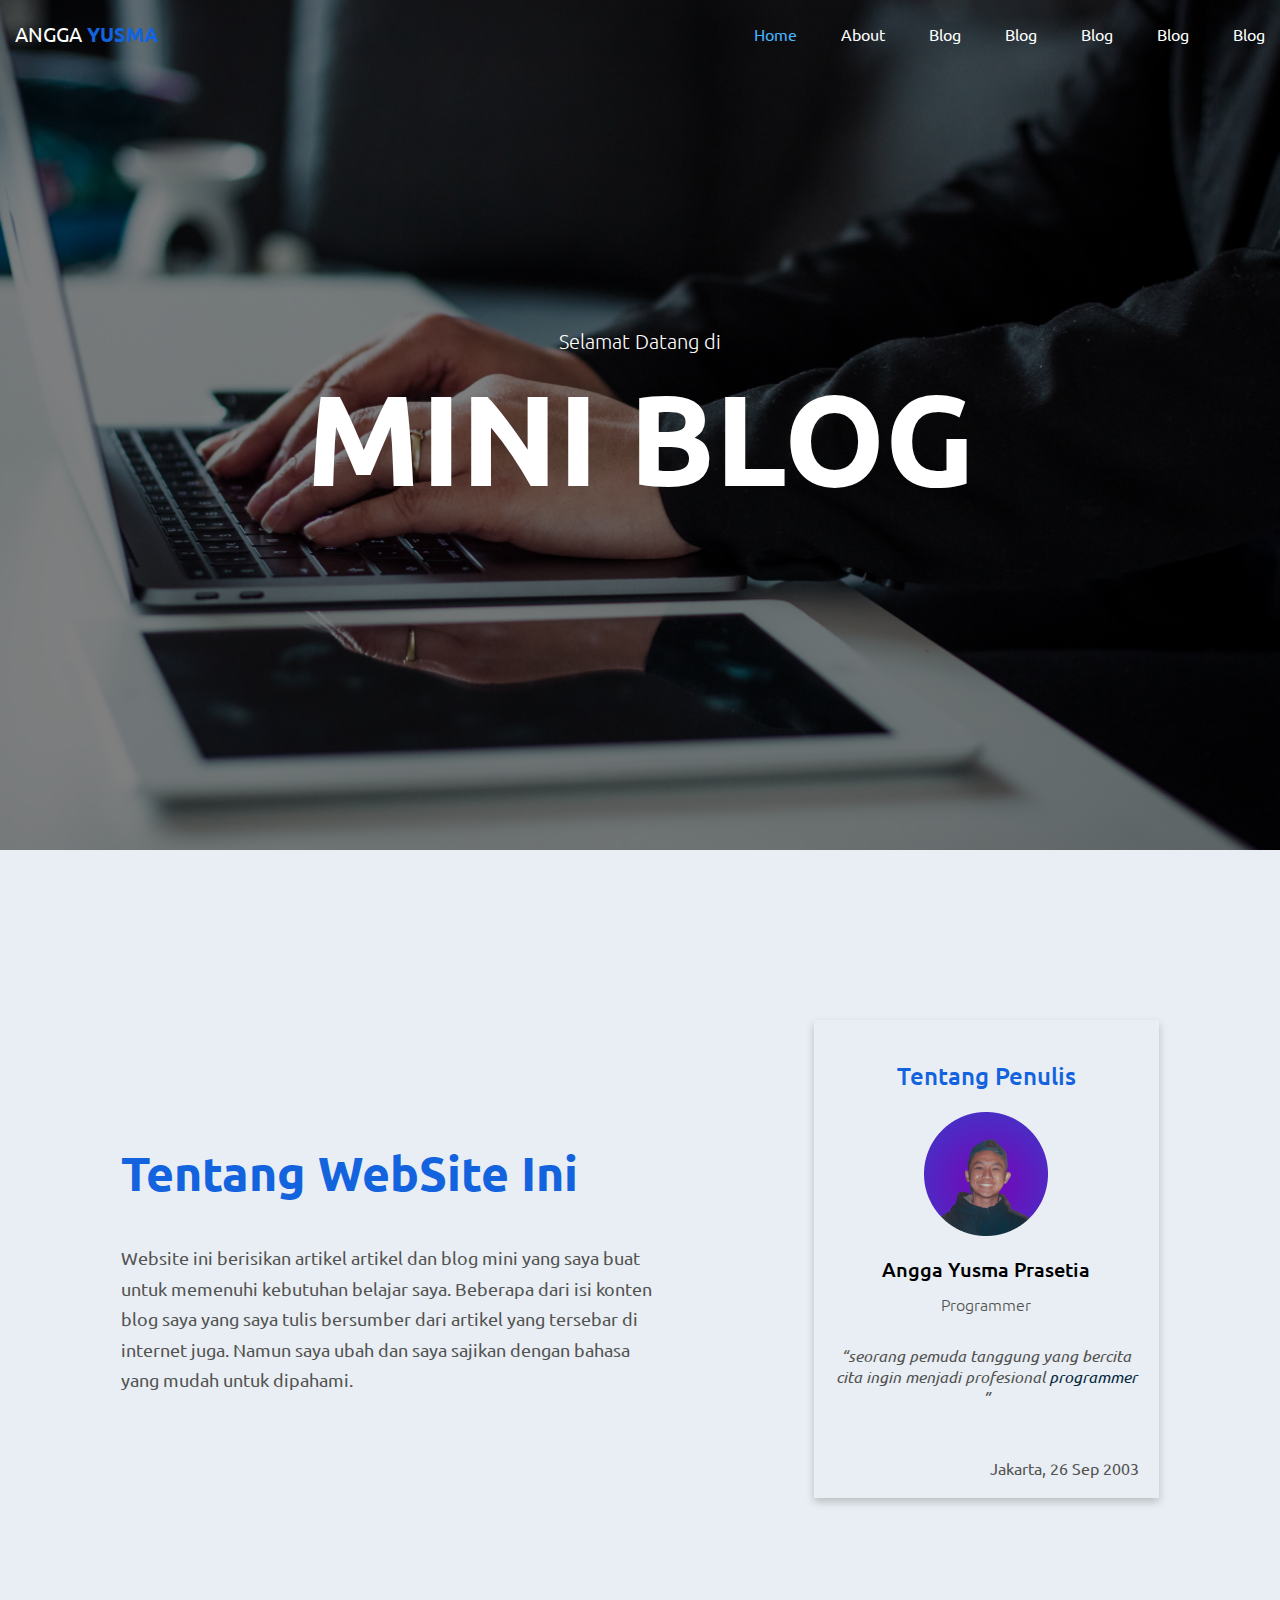
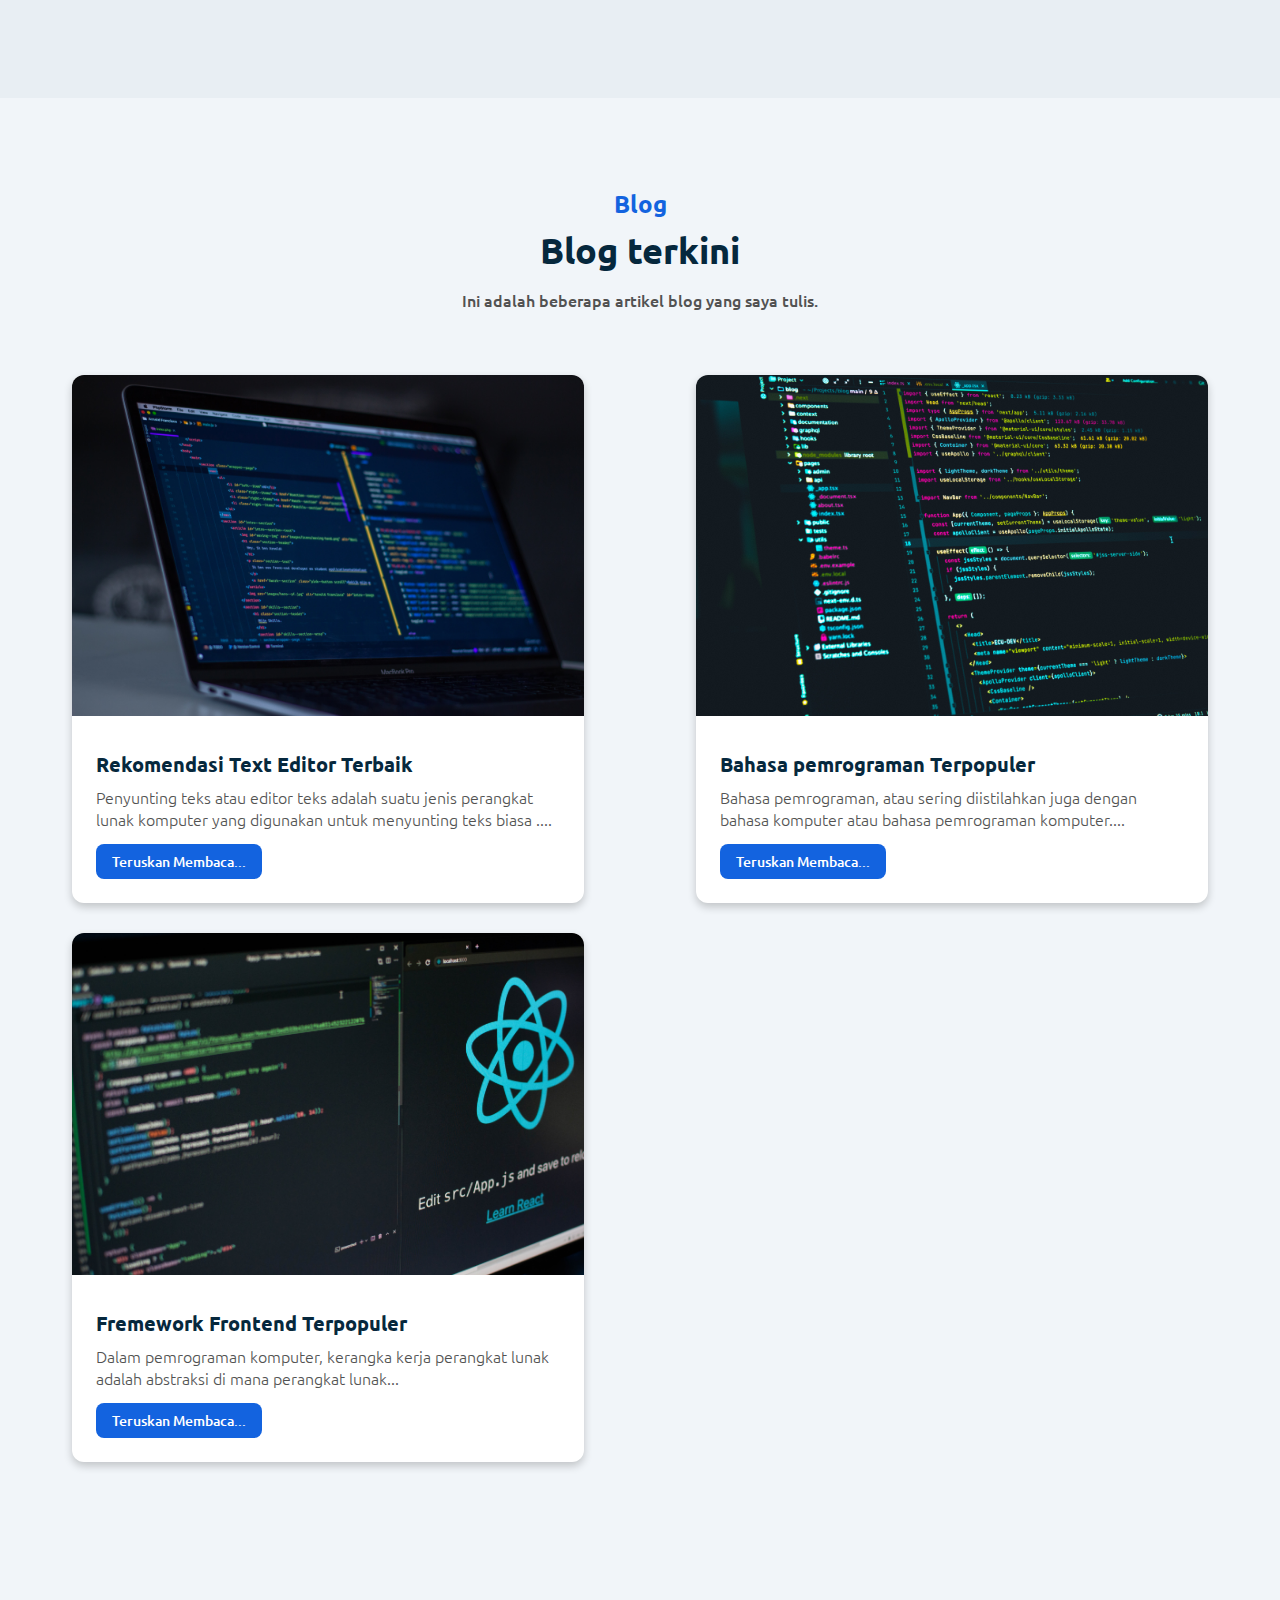
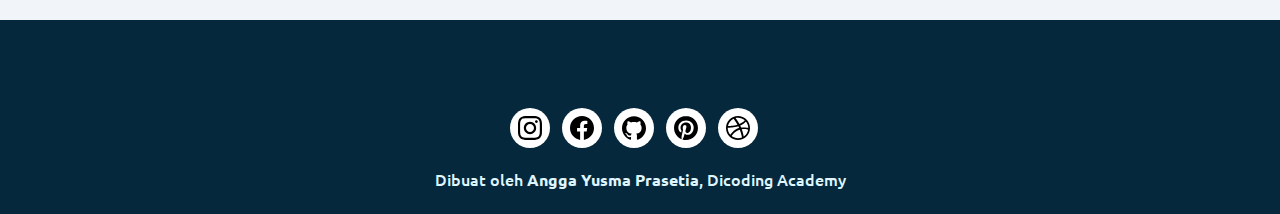
<file: index.html>
<!DOCTYPE html>
<html lang="en">
  <head>
    <meta charset="UTF-8" />
    <meta http-equiv="X-UA-Compatible" content="IE=edge" />
    <link rel="stylesheet" href="asset/style.css" />
    <meta name="viewport" content="width=device-width, initial-scale=1" />
    <title>Blog Angga Yusma</title>
  </head>
  <body>
    <!-- Header Section start -->
    <header>
      <div id="home" class="header-home">
      <div class="overlay"></div>
      <div class="header-content">
        <p>Selamat Datang di</p>
        <h6>Mini Blog</h6>
      </div>

      <div class="header">
        <div class="container">
          <div class="row align-items-center justify-content-between">
            <div class="logo" id="logo">
              <a href="#">Angga<span> Yusma</span></a>
            </div>
            <button type="button" class="nav-toggler">
              <span></span>
            </button>
            <nav class="nav">
              <ul>
                <li><a href="#home" class="active">home</a></li>
                <li><a href="#about">about</a></li>
                <li><a href="#blog">blog</a></li>
                <li><a href="#blog">blog</a></li>
                <li><a href="#blog">blog</a></li>
                <li><a href="#blog">blog</a></li>
                <li><a href="#blog">blog</a></li>
              </ul>
            </nav>
          </div>
        </div>
      </div>
    </header>
    
    <!-- Header Section End -->

    


    <!-- About Section Start -->
    <main id="about" class="container-about">
      <div class="about-content">
        <article class="about-site">
          <h2>Tentang WebSite Ini</h2>
          <p>
            Website ini berisikan artikel artikel dan blog mini yang saya buat
            untuk memenuhi kebutuhan belajar saya. Beberapa dari isi konten blog saya yang saya tulis bersumber dari artikel yang tersebar di internet juga. Namun saya ubah dan saya sajikan dengan bahasa yang mudah untuk dipahami. 
          </p>
        </article>
        <aside class="about-me card">
          <h2>Tentang Penulis</h2>
          <img class="ava-gw" src="asset/img/ava gw.png" alt="ava Angga" />
          <p class="nama-gw">Angga Yusma Prasetia</p>
          <p class="profesi">Programmer</p>
          <p class="cita">
            “seorang pemuda tanggung yang bercita cita ingin menjadi profesional
            <span>programmer </span> ”
          </p>
          <p class="lahir">Jakarta, 26 Sep 2003</p>
        </aside>
      </div>
    </main>

    <!-- About Section End -->

    <!-- Blog Section Start -->
    <section id="blog" class="blog">
      <div class="container-blog">
        <div class="header-blog">
          <div class="content-header-blog">
            <h4>Blog</h4>
            <h2>Blog terkini</h2>
            <p>
              Ini adalah beberapa artikel blog yang saya tulis.
            </p>
          </div>
        </div>
        <div class="content-blog">
          <div class="blog-items">
            <div class="blog-card">
              <img
                src="asset/img/blog1.jpg"
                alt="flower"
              />
              <div class="text-blog-items">
                <h3>
                  <a class="judul-blog" href="texteditor.html" target="_blank">Rekomendasi Text Editor Terbaik</a>
                </h3>
                <p class="isi-blog">
                  Penyunting teks atau editor teks adalah suatu jenis perangkat lunak komputer yang digunakan untuk menyunting teks biasa ....
                </p>
                <a href="texteditor.html" target="_blank" class="lanjutan-blog">Teruskan Membaca...</a>
              </div>
            </div>
          </div>
          <div class="blog-items">
            <div class="blog-card">
              <img
                src="asset/img/blog2.jpg"
                alt="bahasa pemrograman"
              />
              <div class="text-blog-items">
                <h3>
                  <a class="judul-blog" href="bahasapemrograman.html" target="_blank"
                    >Bahasa pemrograman Terpopuler</a
                  >
                </h3>
                <p class="isi-blog">
                  Bahasa pemrograman, atau sering diistilahkan juga dengan bahasa komputer atau bahasa pemrograman komputer....
                </p>
                <a href="bahasapemrograman.html" target="_blank" class="lanjutan-blog">Teruskan Membaca...</a>
              </div>
            </div>
          </div>
          <div class="blog-items">
            <div class="blog-card">
              <img
                src="asset/img/blog3.jpg"
                alt="frame-work"
              />
              <div class="text-blog-items">
                <h3>
                  <a class="judul-blog" href="frame-work.html"  target="_blank">
                    Fremework Frontend Terpopuler</a
                  >
                </h3>
                <p class="isi-blog">
                  Dalam pemrograman komputer, kerangka kerja perangkat lunak adalah abstraksi di mana perangkat lunak...
                </p>
                <a href="frame-work.html" target="_blank" class="lanjutan-blog">Teruskan Membaca...</a>
              </div>
            </div>
          </div>
        </div>
      </div>
    </section>
    <!-- Blog Section End -->

    <!-- Footer Section -->
    <footer class="footer">
      <div class="container-footer">
        <div class="footer-content">
          <div class="container-sosmed">
            <a href="https://www.instagram.com/anggaysm/" target="_blank" class="sosmed"><svg
            role="img"
            width="24"
            viewBox="0 0 24 24"
            class="fill-current"
            xmlns="http://www.w3.org/2000/svg"
            >
             <title>Instagram</title>
             <path
              d="M12 0C8.74 0 8.333.015 7.053.072 5.775.132 4.905.333 4.14.63c-.789.306-1.459.717-2.126 1.384S.935 3.35.63 4.14C.333 4.905.131 5.775.072 7.053.012 8.333 0 8.74 0 12s.015 3.667.072 4.947c.06 1.277.261 2.148.558 2.913.306.788.717 1.459 1.384 2.126.667.666 1.336 1.079 2.126 1.384.766.296 1.636.499 2.913.558C8.333 23.988 8.74 24 12 24s3.667-.015 4.947-.072c1.277-.06 2.148-.262 2.913-.558.788-.306 1.459-.718 2.126-1.384.666-.667 1.079-1.335 1.384-2.126.296-.765.499-1.636.558-2.913.06-1.28.072-1.687.072-4.947s-.015-3.667-.072-4.947c-.06-1.277-.262-2.149-.558-2.913-.306-.789-.718-1.459-1.384-2.126C21.319 1.347 20.651.935 19.86.63c-.765-.297-1.636-.499-2.913-.558C15.667.012 15.26 0 12 0zm0 2.16c3.203 0 3.585.016 4.85.071 1.17.055 1.805.249 2.227.415.562.217.96.477 1.382.896.419.42.679.819.896 1.381.164.422.36 1.057.413 2.227.057 1.266.07 1.646.07 4.85s-.015 3.585-.074 4.85c-.061 1.17-.256 1.805-.421 2.227-.224.562-.479.96-.899 1.382-.419.419-.824.679-1.38.896-.42.164-1.065.36-2.235.413-1.274.057-1.649.07-4.859.07-3.211 0-3.586-.015-4.859-.074-1.171-.061-1.816-.256-2.236-.421-.569-.224-.96-.479-1.379-.899-.421-.419-.69-.824-.9-1.38-.165-.42-.359-1.065-.42-2.235-.045-1.26-.061-1.649-.061-4.844 0-3.196.016-3.586.061-4.861.061-1.17.255-1.814.42-2.234.21-.57.479-.96.9-1.381.419-.419.81-.689 1.379-.898.42-.166 1.051-.361 2.221-.421 1.275-.045 1.65-.06 4.859-.06l.045.03zm0 3.678c-3.405 0-6.162 2.76-6.162 6.162 0 3.405 2.76 6.162 6.162 6.162 3.405 0 6.162-2.76 6.162-6.162 0-3.405-2.76-6.162-6.162-6.162zM12 16c-2.21 0-4-1.79-4-4s1.79-4 4-4 4 1.79 4 4-1.79 4-4 4zm7.846-10.405c0 .795-.646 1.44-1.44 1.44-.795 0-1.44-.646-1.44-1.44 0-.794.646-1.439 1.44-1.439.793-.001 1.44.645 1.44 1.439z"
              ></a>
            <a href="https://www.instagram.com/anggaysm/" target="_blank" class="sosmed"><svg
            role="img"
            viewBox="0 0 24 24"
            width="24"
            class="fill-current"
            xmlns="http://www.w3.org/2000/svg"
          >
            <title>Facebook</title>
            <path
              d="M24 12.073c0-6.627-5.373-12-12-12s-12 5.373-12 12c0 5.99 4.388 10.954 10.125 11.854v-8.385H7.078v-3.47h3.047V9.43c0-3.007 1.792-4.669 4.533-4.669 1.312 0 2.686.235 2.686.235v2.953H15.83c-1.491 0-1.956.925-1.956 1.874v2.25h3.328l-.532 3.47h-2.796v8.385C19.612 23.027 24 18.062 24 12.073z"
            />
          </svg></a>

          <a href="https://github.com/Anggaysm" target="_blank" class="sosmed"><svg width="24" role="img" viewBox="0 0 24 24" xmlns="http://www.w3.org/2000/svg"><title>GitHub</title><path d="M12 .297c-6.63 0-12 5.373-12 12 0 5.303 3.438 9.8 8.205 11.385.6.113.82-.258.82-.577 0-.285-.01-1.04-.015-2.04-3.338.724-4.042-1.61-4.042-1.61C4.422 18.07 3.633 17.7 3.633 17.7c-1.087-.744.084-.729.084-.729 1.205.084 1.838 1.236 1.838 1.236 1.07 1.835 2.809 1.305 3.495.998.108-.776.417-1.305.76-1.605-2.665-.3-5.466-1.332-5.466-5.93 0-1.31.465-2.38 1.235-3.22-.135-.303-.54-1.523.105-3.176 0 0 1.005-.322 3.3 1.23.96-.267 1.98-.399 3-.405 1.02.006 2.04.138 3 .405 2.28-1.552 3.285-1.23 3.285-1.23.645 1.653.24 2.873.12 3.176.765.84 1.23 1.91 1.23 3.22 0 4.61-2.805 5.625-5.475 5.92.42.36.81 1.096.81 2.22 0 1.606-.015 2.896-.015 3.286 0 .315.21.69.825.57C20.565 22.092 24 17.592 24 12.297c0-6.627-5.373-12-12-12"/></svg></a>
          <a href="https://id.pinterest.com/amsuy2/_created/" target="_blank" class="sosmed"><svg
            role="img"
            viewBox="0 0 24 24"
            xmlns="http://www.w3.org/2000/svg"
            width="24"
            class="fill-current"
          >
            <title>Pinterest</title>
            <path
              d="M12.017 0C5.396 0 .029 5.367.029 11.987c0 5.079 3.158 9.417 7.618 11.162-.105-.949-.199-2.403.041-3.439.219-.937 1.406-5.957 1.406-5.957s-.359-.72-.359-1.781c0-1.663.967-2.911 2.168-2.911 1.024 0 1.518.769 1.518 1.688 0 1.029-.653 2.567-.992 3.992-.285 1.193.6 2.165 1.775 2.165 2.128 0 3.768-2.245 3.768-5.487 0-2.861-2.063-4.869-5.008-4.869-3.41 0-5.409 2.562-5.409 5.199 0 1.033.394 2.143.889 2.741.099.12.112.225.085.345-.09.375-.293 1.199-.334 1.363-.053.225-.172.271-.401.165-1.495-.69-2.433-2.878-2.433-4.646 0-3.776 2.748-7.252 7.92-7.252 4.158 0 7.392 2.967 7.392 6.923 0 4.135-2.607 7.462-6.233 7.462-1.214 0-2.354-.629-2.758-1.379l-.749 2.848c-.269 1.045-1.004 2.352-1.498 3.146 1.123.345 2.306.535 3.55.535 6.607 0 11.985-5.365 11.985-11.987C23.97 5.39 18.592.026 11.985.026L12.017 0z"
            />
          </svg></a>
          <a href="https://dribbble.com/anggaysm" target="_blank" class="sosmed"><svg
            role="img"
            viewBox="0 0 24 24"
            xmlns="http://www.w3.org/2000/svg"
            width="24"
            class="fill-current"
          >
            <title>Dribbble</title>
            <path
              d="M12 24C5.385 24 0 18.615 0 12S5.385 0 12 0s12 5.385 12 12-5.385 12-12 12zm10.12-10.358c-.35-.11-3.17-.953-6.384-.438 1.34 3.684 1.887 6.684 1.992 7.308 2.3-1.555 3.936-4.02 4.395-6.87zm-6.115 7.808c-.153-.9-.75-4.032-2.19-7.77l-.066.02c-5.79 2.015-7.86 6.025-8.04 6.4 1.73 1.358 3.92 2.166 6.29 2.166 1.42 0 2.77-.29 4-.814zm-11.62-2.58c.232-.4 3.045-5.055 8.332-6.765.135-.045.27-.084.405-.12-.26-.585-.54-1.167-.832-1.74C7.17 11.775 2.206 11.71 1.756 11.7l-.004.312c0 2.633.998 5.037 2.634 6.855zm-2.42-8.955c.46.008 4.683.026 9.477-1.248-1.698-3.018-3.53-5.558-3.8-5.928-2.868 1.35-5.01 3.99-5.676 7.17zM9.6 2.052c.282.38 2.145 2.914 3.822 6 3.645-1.365 5.19-3.44 5.373-3.702-1.81-1.61-4.19-2.586-6.795-2.586-.825 0-1.63.1-2.4.285zm10.335 3.483c-.218.29-1.935 2.493-5.724 4.04.24.49.47.985.68 1.486.08.18.15.36.22.53 3.41-.43 6.8.26 7.14.33-.02-2.42-.88-4.64-2.31-6.38z"
            />
            </svg>
          </a>
        </div>
          <p class="susun">Dibuat oleh <a href="https://www.instagram.com/anggaysm/" target="_blank" class="susun-nama">Angga Yusma Prasetia</a>, Dicoding Academy</p>
        </div>
      </div>
    </footer>
    <!-- Footer End -->

    <!-- To top button -->
    <a href="#" class="to-top">
      <svg class="svg-icon" viewBox="0 0 20 20">
        <path
          d="M13.889,11.611c-0.17,0.17-0.443,0.17-0.612,0l-3.189-3.187l-3.363,3.36c-0.171,0.171-0.441,0.171-0.612,0c-0.172-0.169-0.172-0.443,0-0.611l3.667-3.669c0.17-0.17,0.445-0.172,0.614,0l3.496,3.493C14.058,11.167,14.061,11.443,13.889,11.611 M18.25,10c0,4.558-3.693,8.25-8.25,8.25c-4.557,0-8.25-3.692-8.25-8.25c0-4.557,3.693-8.25,8.25-8.25C14.557,1.75,18.25,5.443,18.25,10 M17.383,10c0-4.07-3.312-7.382-7.383-7.382S2.618,5.93,2.618,10S5.93,17.381,10,17.381S17.383,14.07,17.383,10"
        ></path></svg
    ></a>
    <script src="asset/script.js"></script>
  </body>
</html>
</file>
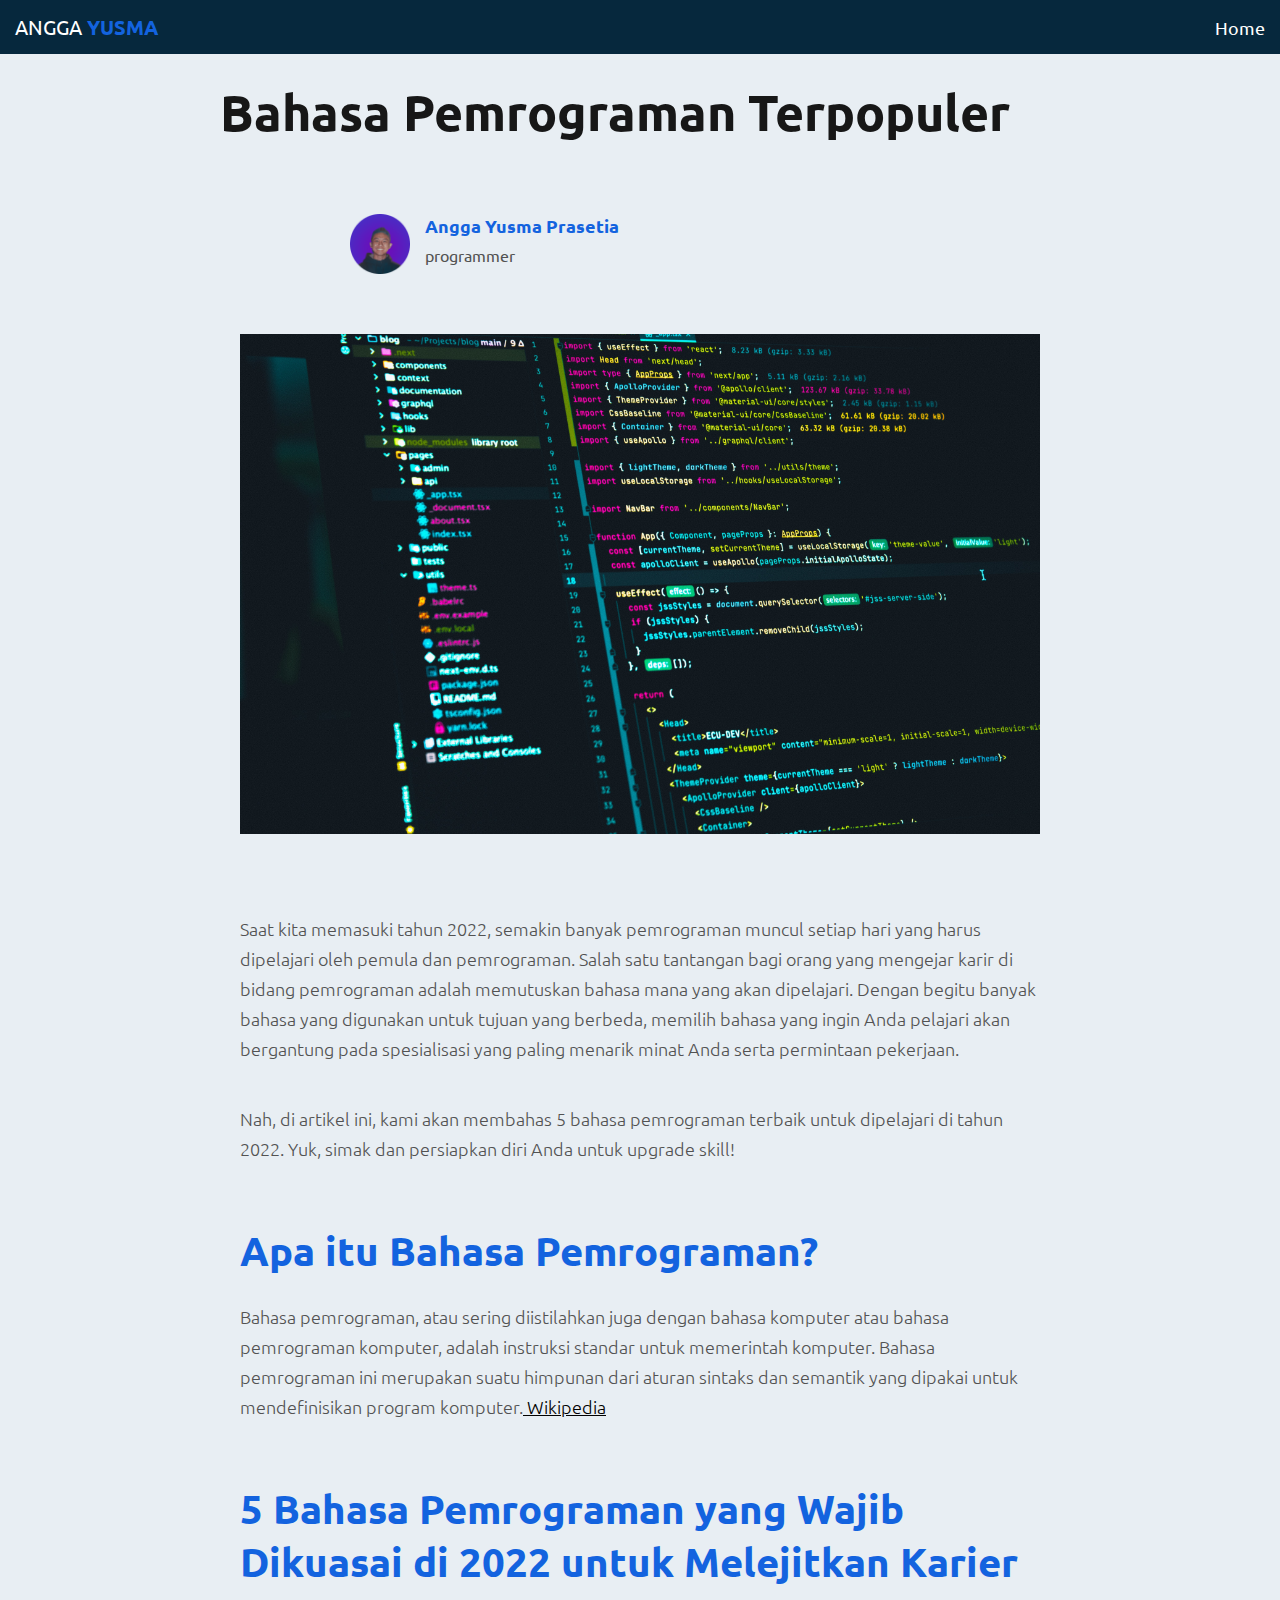
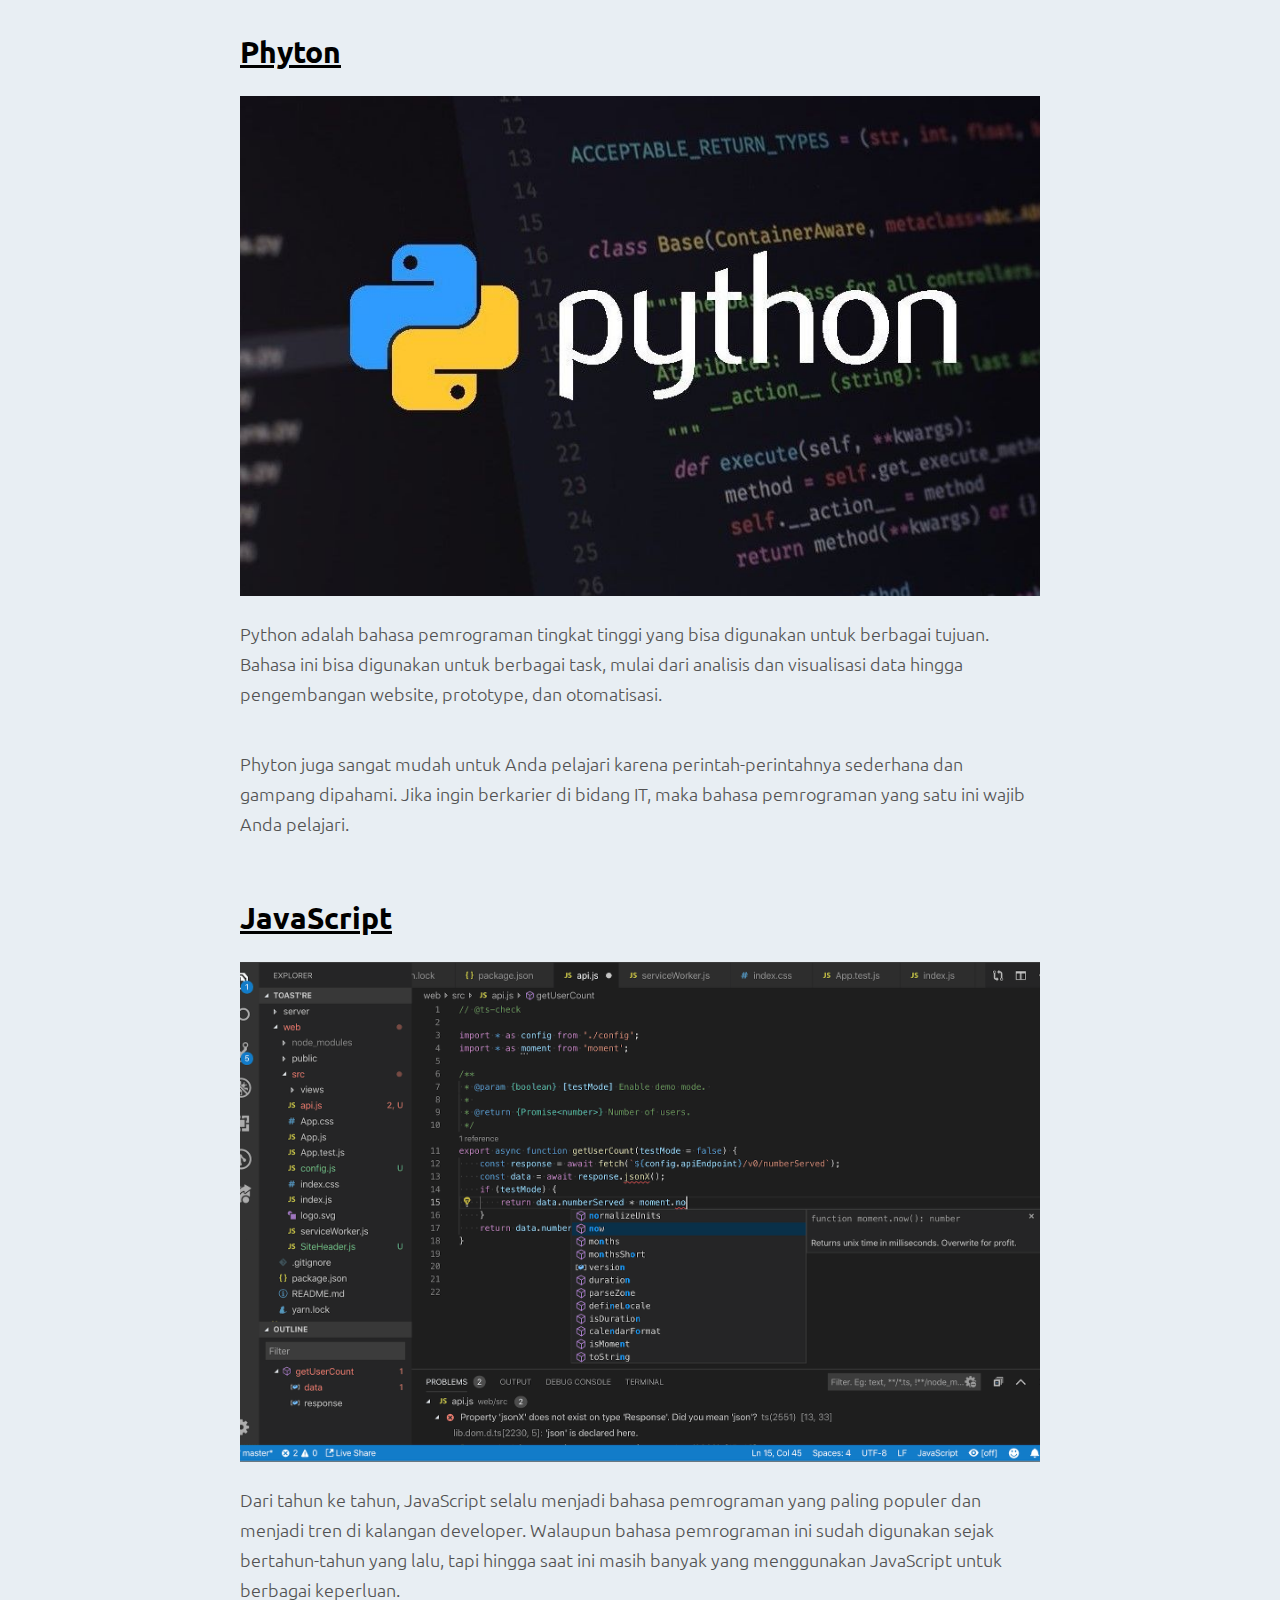
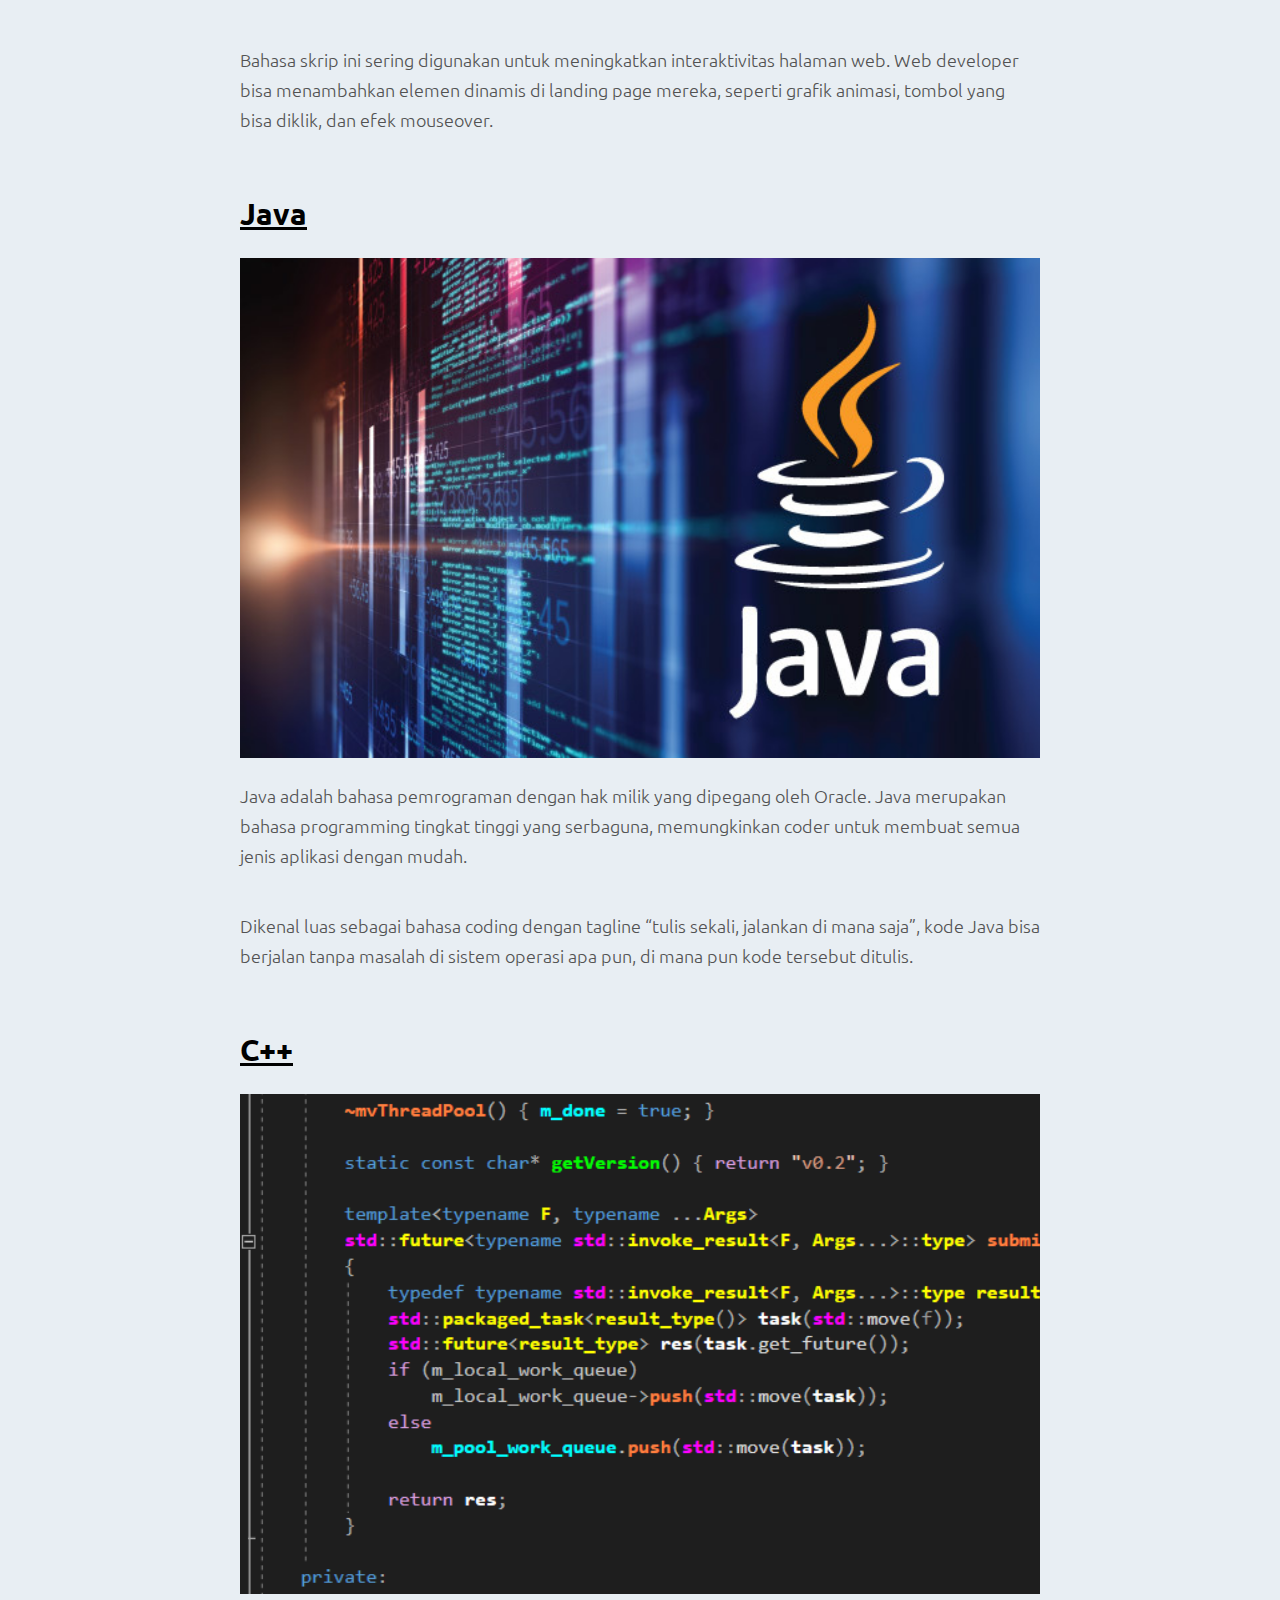
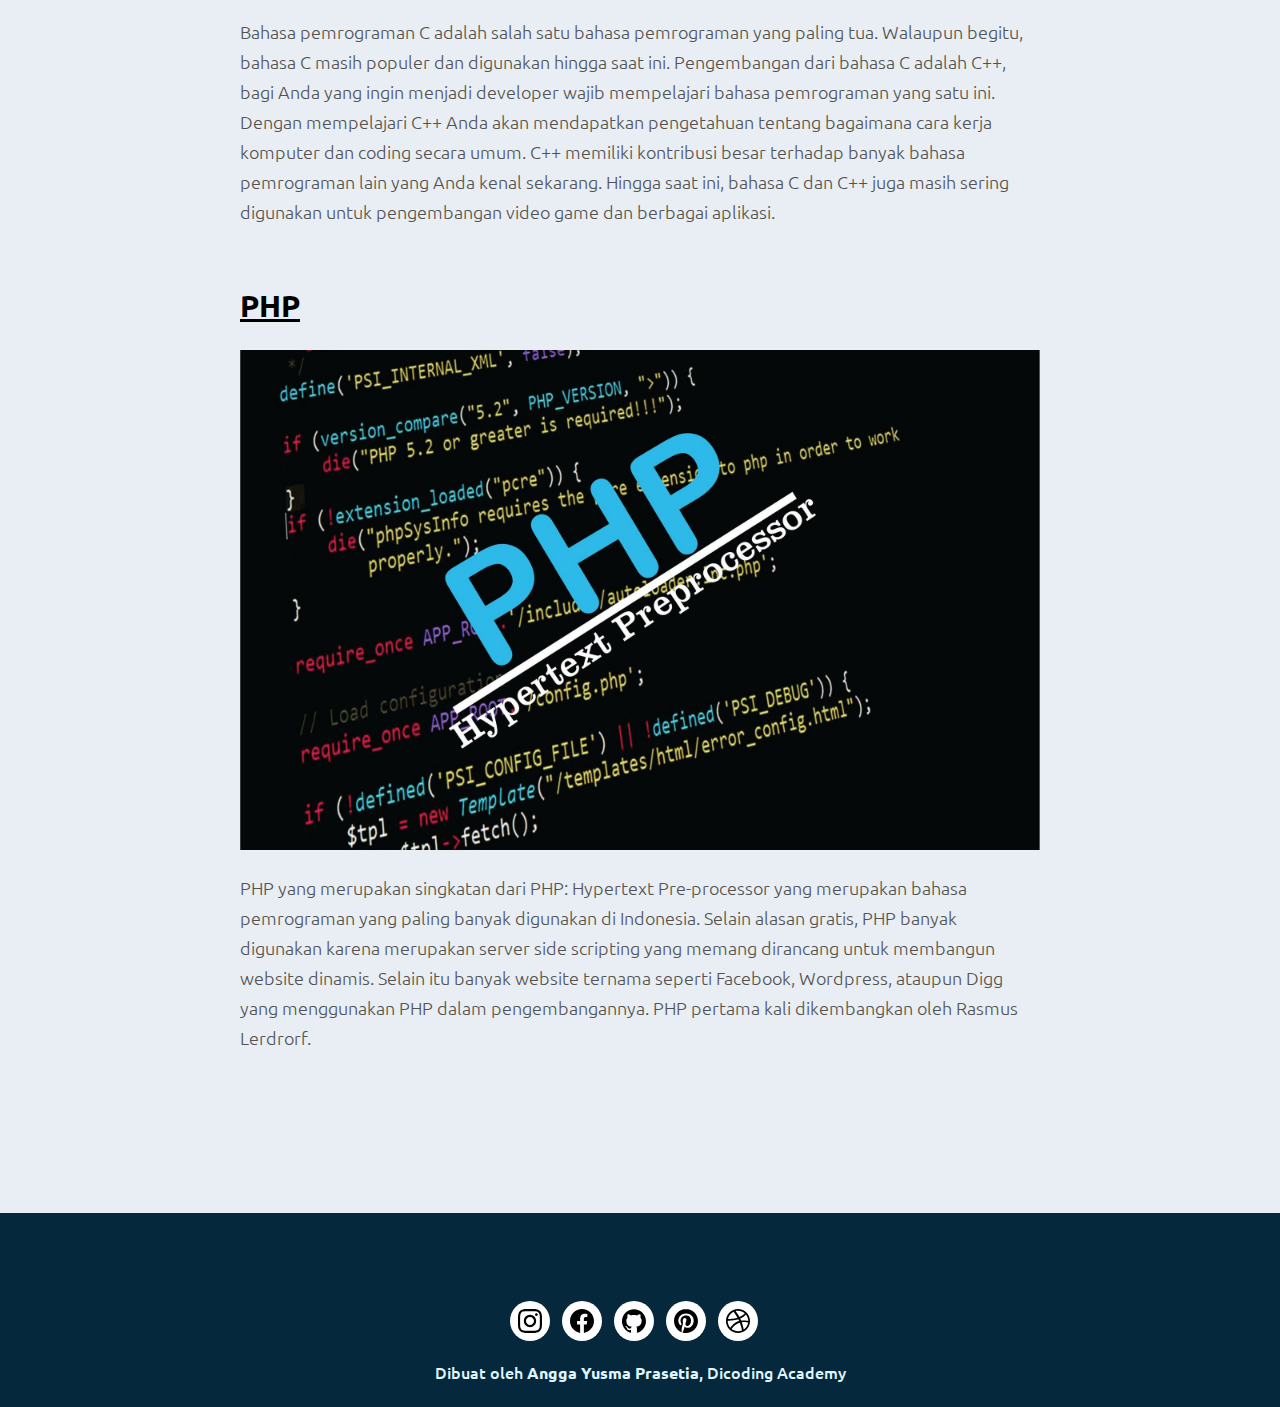
<file: bahasapemrograman.html>
<!DOCTYPE html>
<html lang="en">
  <head>
    <meta charset="UTF-8" />
    <meta http-equiv="X-UA-Compatible" content="IE=edge" />
    <link rel="stylesheet" href="asset/style.css" />
    <meta name="viewport" content="width=device-width, initial-scale=1.0" />
    <title>Bahasa pemrograman Terpopuler</title>
  </head>
  <body>
    <header>
      <div class="header-blog-isi">
        <div class="container">
          <div class="row align-items-center justify-content-between">
            <div class="logo" id="logo">
              <a href="index.html">Angga<span> Yusma</span></a>
            </div>
            <nav class="nav">
              <ul>
                <li><a href="index.html">home</a></li>
              </ul>
            </nav>
          </div>
        </div>
      </div>
    </header>
    <main class="container-blog-isi row">
      <div class="container-blog-isi-judul">
        <div class="isi-blog-isi">
          <h1 class="judul-blog-isi">Bahasa Pemrograman Terpopuler</h1>
        </div>
      </div>

      <div class="author-card row">
        <img src="asset/img/ava gw.png" alt="ava-gw" class="ava-blog-isi" />
        <div class="isi-card">
          <a href="https://www.instagram.com/anggaysm/">Angga Yusma Prasetia</a>
          <p>programmer</p>
        </div>
      </div>
      <div class="sampul-blog container">
        <img
          src="asset/img/blog2.jpg"
          alt="sampul-blog"
          class="sampul-blog-img"
        />
      </div>
      <section class="post-full-content">
        <div class="post-content-blog">
          <p>
            Saat kita memasuki tahun 2022, semakin banyak pemrograman muncul setiap hari yang harus dipelajari oleh pemula dan pemrograman. Salah satu tantangan bagi orang yang mengejar karir di bidang pemrograman adalah memutuskan bahasa mana yang akan dipelajari. Dengan begitu banyak bahasa yang digunakan untuk tujuan yang berbeda, memilih bahasa yang ingin Anda pelajari akan bergantung pada spesialisasi yang paling menarik minat Anda serta permintaan pekerjaan.
          </p>
          <p>
            Nah, di artikel ini, kami akan membahas 5 bahasa pemrograman terbaik untuk dipelajari di tahun 2022. Yuk, simak dan persiapkan diri Anda untuk upgrade skill!
          </p>
          <h1>Apa itu Bahasa Pemrograman?</h1>
          <p>
            Bahasa pemrograman, atau sering diistilahkan juga dengan bahasa komputer atau bahasa pemrograman komputer, adalah instruksi standar untuk memerintah komputer. Bahasa pemrograman ini merupakan suatu himpunan dari aturan sintaks dan semantik yang dipakai untuk mendefinisikan program komputer.<a
              href="https://id.wikipedia.org/wiki/Bahasa_pemrograman"
            >
              Wikipedia
            </a>
          </p>
          <h1>5 Bahasa Pemrograman yang Wajib Dikuasai di 2022 untuk Melejitkan Karier</h1>
          <article>
            <h2><a href="https://www.python.org/">Phyton</a></h2>
            <img
              class="img-content-blog"
              src="asset/img/content blog/bahasa-pemrograman/phyton.jpg"
              alt="python"
            />
            <p>
                Python adalah bahasa pemrograman tingkat tinggi yang bisa digunakan untuk berbagai tujuan. Bahasa ini bisa digunakan untuk berbagai task, mulai dari analisis dan visualisasi data hingga pengembangan website, prototype, dan otomatisasi.
            </p>
            <p>
                Phyton juga sangat mudah untuk Anda pelajari karena perintah-perintahnya sederhana dan gampang dipahami. Jika ingin berkarier di bidang IT, maka bahasa pemrograman yang satu ini wajib Anda pelajari. 
            </p>
            
          </article>
          <article>
            <h2>
              <a href="https://www.javascript.com/">JavaScript</a>
            </h2>
            <img
              class="img-content-blog"
              src="asset/img/content blog/bahasa-pemrograman/js.png"
              alt="js"
            />
            <p>
                Dari tahun ke tahun, JavaScript selalu menjadi bahasa pemrograman yang paling populer dan menjadi tren di kalangan developer. Walaupun bahasa pemrograman ini sudah digunakan sejak bertahun-tahun yang lalu, tapi hingga saat ini masih banyak yang menggunakan JavaScript untuk berbagai keperluan.
            </p>
            <p>
                Bahasa skrip ini sering digunakan untuk meningkatkan interaktivitas halaman web. Web developer bisa menambahkan elemen dinamis di landing page mereka, seperti grafik animasi, tombol yang bisa diklik, dan efek mouseover.
            </p>
          </article>
          <article>
            <h2>
              <a href="https://www.java.com/en/">Java</a>
            </h2>
            <img
              class="img-content-blog"
              src="asset/img/content blog/bahasa-pemrograman/java.jpeg"
              alt="java"
            />
            <p>
                Java adalah bahasa pemrograman dengan hak milik yang dipegang oleh Oracle. Java merupakan bahasa programming tingkat tinggi yang serbaguna, memungkinkan coder untuk membuat semua jenis aplikasi dengan mudah.
            </p>
            <p>
                Dikenal luas sebagai bahasa coding dengan tagline “tulis sekali, jalankan di mana saja”, kode Java bisa berjalan tanpa masalah di sistem operasi apa pun, di mana pun kode tersebut ditulis.
            </p>
          </article>
          <article>
            <h2>
              <a href="https://cplusplus.com/">C++</a>
            </h2>
            <img
              class="img-content-blog"
              src="asset/img/content blog/bahasa-pemrograman/cpp.png"
              alt="cpp"
            />
            <p>
                Bahasa pemrograman C adalah salah satu bahasa pemrograman yang paling tua. Walaupun begitu, bahasa C masih populer dan digunakan hingga saat ini. Pengembangan dari bahasa C adalah C++, bagi Anda yang ingin menjadi developer wajib mempelajari bahasa pemrograman yang satu ini. 

                Dengan mempelajari C++ Anda akan mendapatkan pengetahuan tentang bagaimana cara kerja komputer dan coding secara umum. C++ memiliki kontribusi besar terhadap banyak bahasa pemrograman lain yang Anda kenal sekarang. Hingga saat ini, bahasa C dan C++ juga masih sering digunakan untuk pengembangan video game dan berbagai aplikasi. 
            </p>
          </article>
          <article>
            <h2>
              <a href="https://www.php.net/"
                >PHP</a
              >
            </h2>
            <img
              class="img-content-blog"
              src="asset/img/content blog/bahasa-pemrograman/PHP.jpg"
              alt="VSC"
            />
            <p>
                PHP yang merupakan singkatan dari PHP: Hypertext Pre-processor yang merupakan bahasa pemrograman yang paling banyak digunakan di Indonesia. Selain alasan gratis, PHP banyak digunakan karena merupakan server side scripting yang memang dirancang untuk membangun website dinamis. Selain itu banyak website ternama seperti Facebook, Wordpress, ataupun Digg yang menggunakan PHP dalam pengembangannya. PHP pertama kali dikembangkan oleh Rasmus Lerdrorf.
            </p>
          </article>
        </div>
      </section>
    </main>
    <footer class="footer">
      <div class="container-footer">
        <div class="footer-content">
          <div class="container-sosmed">
            <a href="https://www.instagram.com/anggaysm/" target="_blank" class="sosmed"><svg
            role="img"
            width="24"
            viewBox="0 0 24 24"
            class="fill-current"
            xmlns="http://www.w3.org/2000/svg"
            >
             <title>Instagram</title>
             <path
              d="M12 0C8.74 0 8.333.015 7.053.072 5.775.132 4.905.333 4.14.63c-.789.306-1.459.717-2.126 1.384S.935 3.35.63  4.14C.333 4.905.131 5.775.072 7.053.012 8.333 0 8.74 0 12s.015 3.667.072 4.947c.06 1.277.261 2.148.558 2.913.306.788.717 1.459 1.384 2.126.667.666 1.336 1.079 2.126 1.384.766.296 1.636.499 2.913.558C8.333 23.988 8.74 24 12 24s3.667-.015 4.947-.072c1.277-.06 2.148-.262 2.913-.558.788-.306 1.459-.718 2.126-1.384.666-.667 1.079-1.335 1.384-2.126.296-.765.499-1.636.558-2.913.06-1.28.072-1.687.072-4.947s-.015-3.667-.072-4.947c-.06-1.277-.262-2.149-.558-2.913-.306-.789-.718-1.459-1.384-2.126C21.319 1.347 20.651.935 19.86.63c-.765-.297-1.636-.499-2.913-.558C15.667.012 15.26 0 12 0zm0 2.16c3.203 0 3.585.016 4.85.071 1.17.055 1.805.249 2.227.415.562.217.96.477 1.382.896.419.42.679.819.896 1.381.164.422.36 1.057.413 2.227.057 1.266.07 1.646.07 4.85s-.015 3.585-.074 4.85c-.061 1.17-.256 1.805-.421 2.227-.224.562-.479.96-.899 1.382-.419.419-.824.679-1.38.896-.42.164-1.065.36-2.235.413-1.274.057-1.649.07-4.859.07-3.211 0-3.586-.015-4.859-.074-1.171-.061-1.816-.256-2.236-.421-.569-.224-.96-.479-1.379-.899-.421-.419-.69-.824-.9-1.38-.165-.42-.359-1.065-.42-2.235-.045-1.26-.061-1.649-.061-4.844 0-3.196.016-3.586.061-4.861.061-1.17.255-1.814.42-2.234.21-.57.479-.96.9-1.381.419-.419.81-.689 1.379-.898.42-.166 1.051-.361 2.221-.421 1.275-.045 1.65-.06 4.859-.06l.045.03zm0 3.678c-3.405 0-6.162 2.76-6.162 6.162 0 3.405 2.76 6.162 6.162 6.162 3.405 0 6.162-2.76 6.162-6.162 0-3.405-2.76-6.162-6.162-6.162zM12 16c-2.21 0-4-1.79-4-4s1.79-4 4-4 4 1.79 4 4-1.79 4-4 4zm7.846-10.405c0 .795-.646 1.44-1.44 1.44-.795 0-1.44-.646-1.44-1.44 0-.794.646-1.439 1.44-1.439.793-.001 1.44.645 1.44 1.439z"
              ></a>
            <a href="https://www.instagram.com/anggaysm/" target="_blank" class="sosmed"><svg
            role="img"
            viewBox="0 0 24 24"
            width="24"
            class="fill-current"
            xmlns="http://www.w3.org/2000/svg"
          >
            <title>Facebook</title>
            <path
              d="M24 12.073c0-6.627-5.373-12-12-12s-12 5.373-12 12c0 5.99 4.388 10.954 10.125 11.854v-8.385H7.078v-3.47h3.047V9.43c0-3.007 1.792-4.669 4.533-4.669 1.312 0 2.686.235 2.686.235v2.953H15.83c-1.491 0-1.956.925-1.956 1.874v2.25h3.328l-.532 3.47h-2.796v8.385C19.612 23.027 24 18.062 24 12.073z"
            />
          </svg></a>

          <a href="https://github.com/Anggaysm" target="_blank" class="sosmed"><svg width="24" role="img" viewBox="0 0 24 24" xmlns="http://www.w3.org/2000/svg"><title>GitHub</title><path d="M12 .297c-6.63 0-12 5.373-12 12 0 5.303 3.438 9.8 8.205 11.385.6.113.82-.258.82-.577 0-.285-.01-1.04-.015-2.04-3.338.724-4.042-1.61-4.042-1.61C4.422 18.07 3.633 17.7 3.633 17.7c-1.087-.744.084-.729.084-.729 1.205.084 1.838 1.236 1.838 1.236 1.07 1.835 2.809 1.305 3.495.998.108-.776.417-1.305.76-1.605-2.665-.3-5.466-1.332-5.466-5.93 0-1.31.465-2.38 1.235-3.22-.135-.303-.54-1.523.105-3.176 0 0 1.005-.322 3.3 1.23.96-.267 1.98-.399 3-.405 1.02.006 2.04.138 3 .405 2.28-1.552 3.285-1.23 3.285-1.23.645 1.653.24 2.873.12 3.176.765.84 1.23 1.91 1.23 3.22 0 4.61-2.805 5.625-5.475 5.92.42.36.81 1.096.81 2.22 0 1.606-.015 2.896-.015 3.286 0 .315.21.69.825.57C20.565 22.092 24 17.592 24 12.297c0-6.627-5.373-12-12-12"/></svg></a>
          <a href="https://id.pinterest.com/amsuy2/_created/" target="_blank" class="sosmed"><svg
            role="img"
            viewBox="0 0 24 24"
            xmlns="http://www.w3.org/2000/svg"
            width="24"
            class="fill-current"
          >
            <title>Pinterest</title>
            <path
              d="M12.017 0C5.396 0 .029 5.367.029 11.987c0 5.079 3.158 9.417 7.618 11.162-.105-.949-.199-2.403.041-3.439.219-.937 1.406-5.957 1.406-5.957s-.359-.72-.359-1.781c0-1.663.967-2.911 2.168-2.911 1.024 0 1.518.769 1.518 1.688 0 1.029-.653 2.567-.992 3.992-.285 1.193.6 2.165 1.775 2.165 2.128 0 3.768-2.245 3.768-5.487 0-2.861-2.063-4.869-5.008-4.869-3.41 0-5.409 2.562-5.409 5.199 0 1.033.394 2.143.889 2.741.099.12.112.225.085.345-.09.375-.293 1.199-.334 1.363-.053.225-.172.271-.401.165-1.495-.69-2.433-2.878-2.433-4.646 0-3.776 2.748-7.252 7.92-7.252 4.158 0 7.392 2.967 7.392 6.923 0 4.135-2.607 7.462-6.233 7.462-1.214 0-2.354-.629-2.758-1.379l-.749 2.848c-.269 1.045-1.004 2.352-1.498 3.146 1.123.345 2.306.535 3.55.535 6.607 0 11.985-5.365 11.985-11.987C23.97 5.39 18.592.026 11.985.026L12.017 0z"
            />
          </svg></a>
          <a href="https://dribbble.com/anggaysm" target="_blank" class="sosmed"><svg
            role="img"
            viewBox="0 0 24 24"
            xmlns="http://www.w3.org/2000/svg"
            width="24"
            class="fill-current"
          >
            <title>Dribbble</title>
            <path
              d="M12 24C5.385 24 0 18.615 0 12S5.385 0 12 0s12 5.385 12 12-5.385 12-12 12zm10.12-10.358c-.35-.11-3.17-.953-6.384-.438 1.34 3.684 1.887 6.684 1.992 7.308 2.3-1.555 3.936-4.02 4.395-6.87zm-6.115 7.808c-.153-.9-.75-4.032-2.19-7.77l-.066.02c-5.79 2.015-7.86 6.025-8.04 6.4 1.73 1.358 3.92 2.166 6.29 2.166 1.42 0 2.77-.29 4-.814zm-11.62-2.58c.232-.4 3.045-5.055 8.332-6.765.135-.045.27-.084.405-.12-.26-.585-.54-1.167-.832-1.74C7.17 11.775 2.206 11.71 1.756 11.7l-.004.312c0 2.633.998 5.037 2.634 6.855zm-2.42-8.955c.46.008 4.683.026 9.477-1.248-1.698-3.018-3.53-5.558-3.8-5.928-2.868 1.35-5.01 3.99-5.676 7.17zM9.6 2.052c.282.38 2.145 2.914 3.822 6 3.645-1.365 5.19-3.44 5.373-3.702-1.81-1.61-4.19-2.586-6.795-2.586-.825 0-1.63.1-2.4.285zm10.335 3.483c-.218.29-1.935 2.493-5.724 4.04.24.49.47.985.68 1.486.08.18.15.36.22.53 3.41-.43 6.8.26 7.14.33-.02-2.42-.88-4.64-2.31-6.38z"
            />
            </svg>
          </a>
        </div>
          <p class="susun">Dibuat oleh <a href="https://www.instagram.com/anggaysm/" target="_blank" class="susun-nama">Angga Yusma Prasetia</a>, Dicoding Academy</p>
        </div>
      </div>
    </footer>
  </body>
</html>
</file>
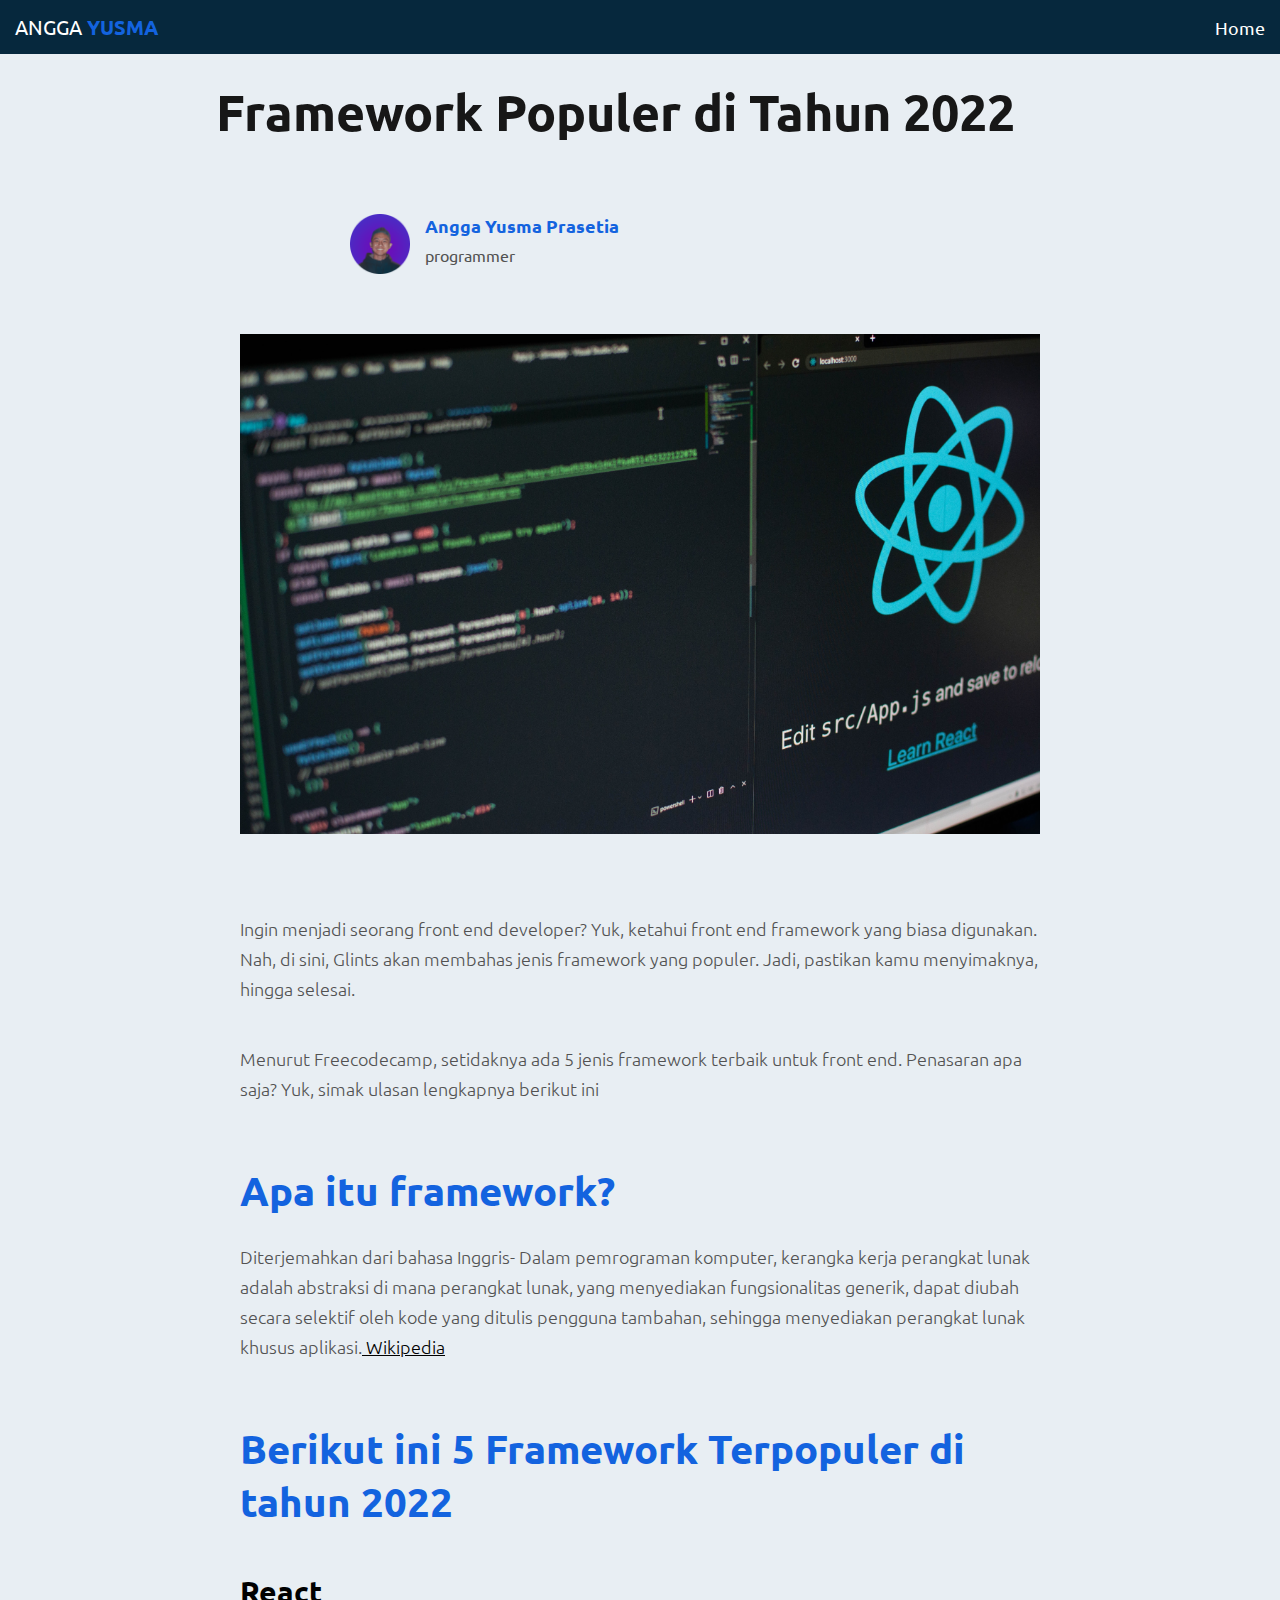
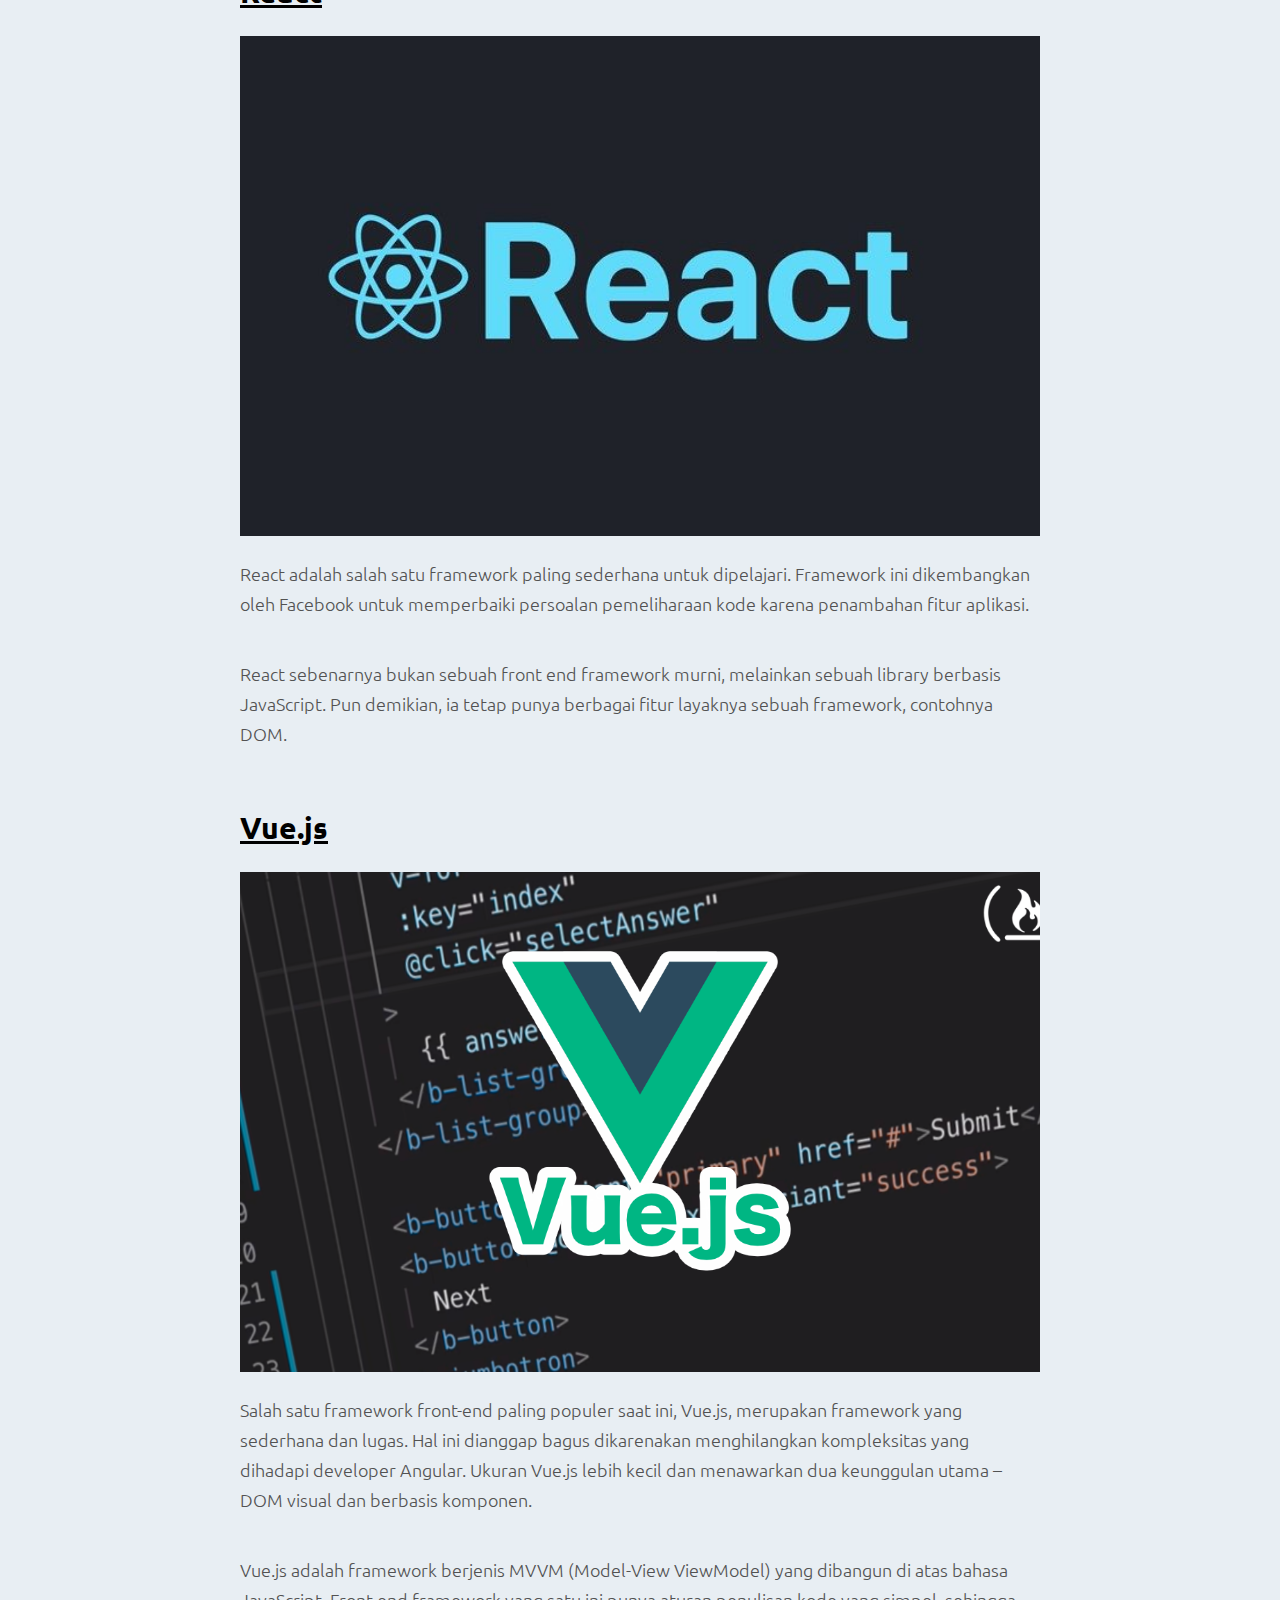
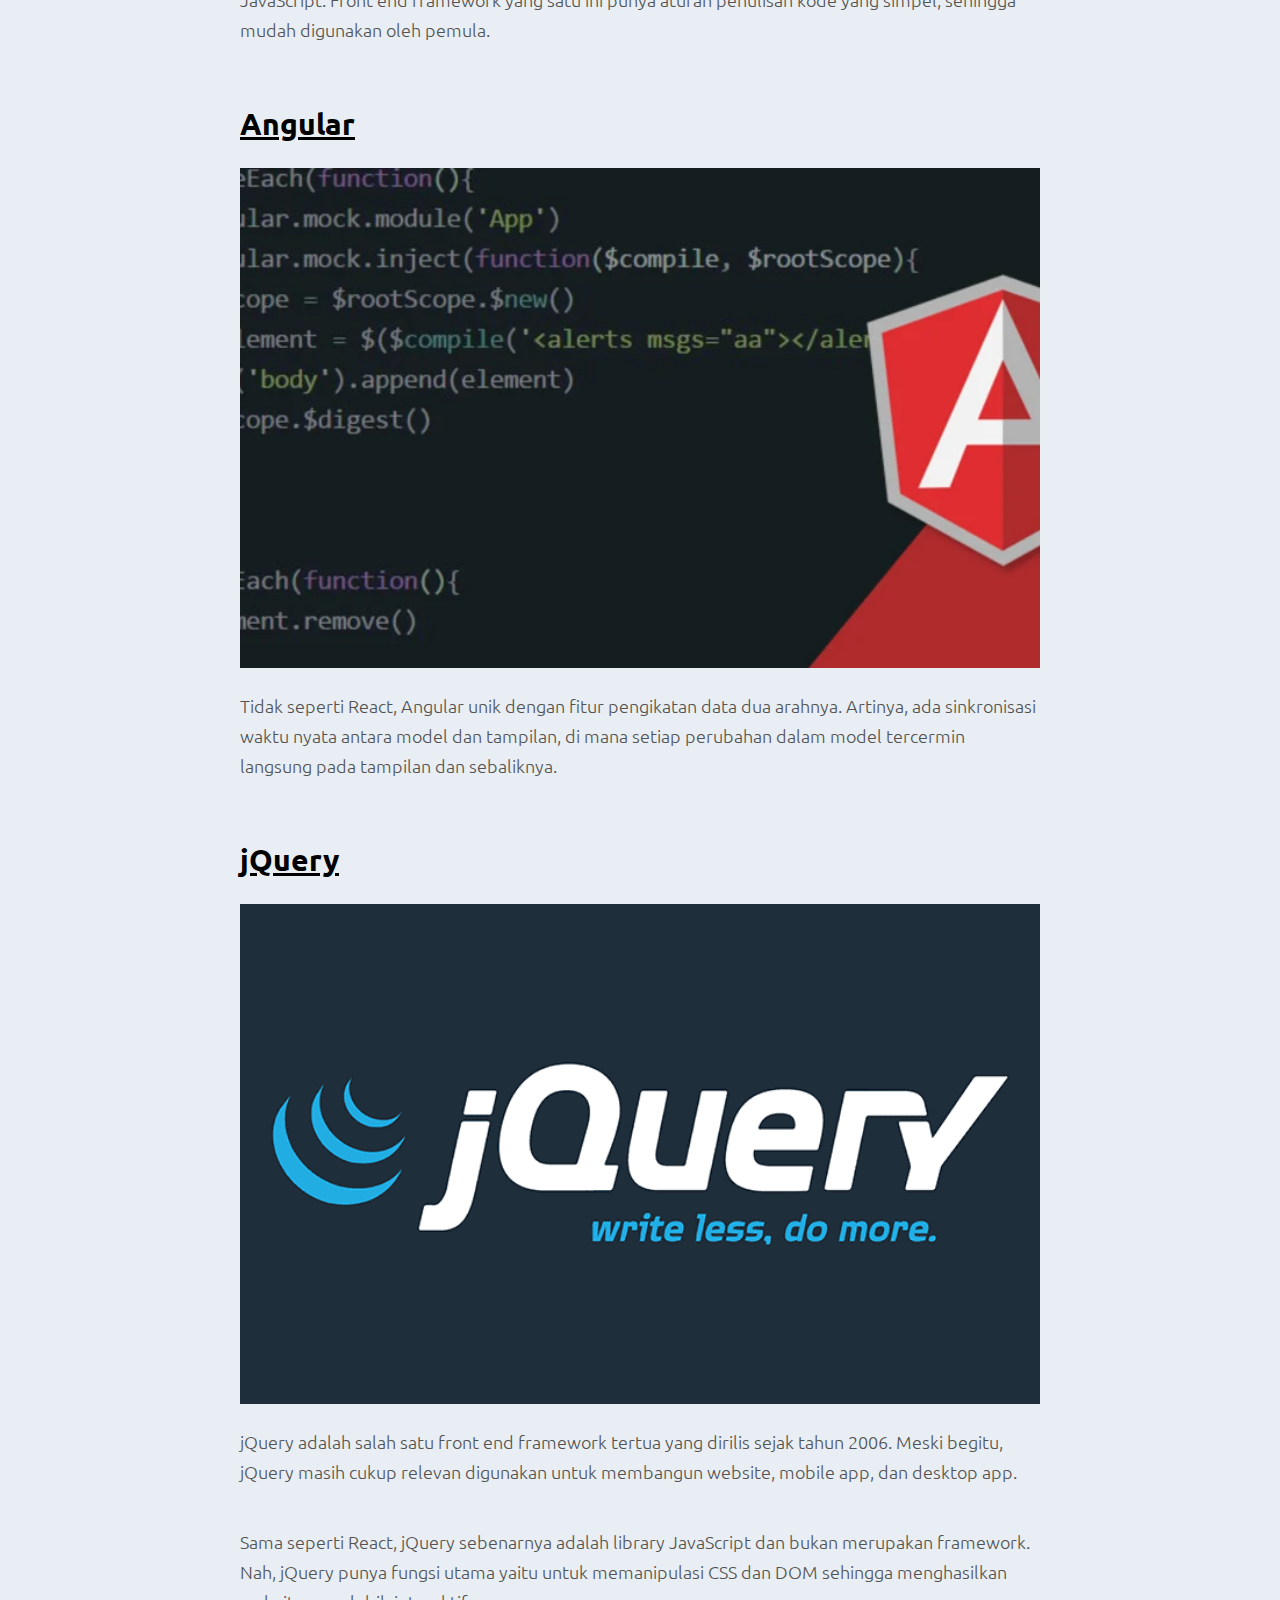
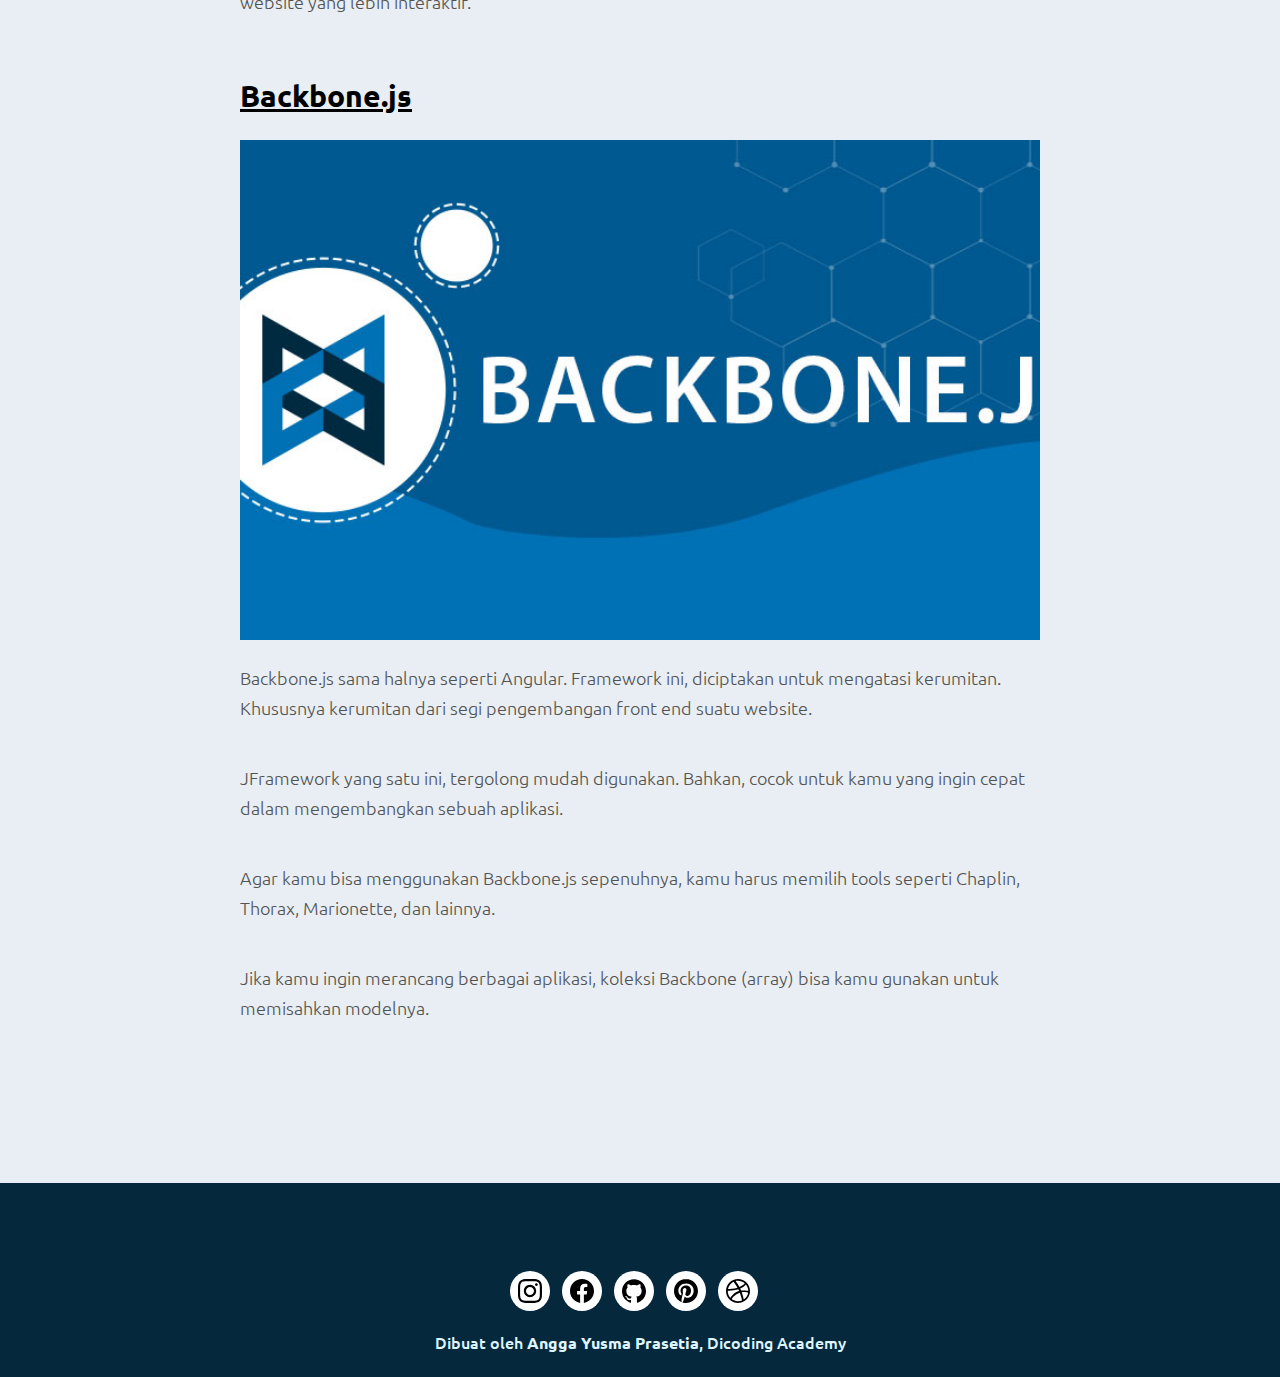
<file: frame-work.html>
<!DOCTYPE html>
<html lang="en">
  <head>
    <meta charset="UTF-8" />
    <meta http-equiv="X-UA-Compatible" content="IE=edge" />
    <link rel="stylesheet" href="asset/style.css" />
    <meta name="viewport" content="width=device-width, initial-scale=1.0" />
    <title>Framework Terpopuler</title>
  </head>
  <body>
    <header>
      <div class="header-blog-isi">
        <div class="container">
          <div class="row align-items-center justify-content-between">
            <div class="logo" id="logo">
              <a href="index.html">Angga<span> Yusma</span></a>
            </div>
            <nav class="nav">
              <ul>
                <li><a href="index.html">home</a></li>
              </ul>
            </nav>
          </div>
        </div>
      </div>
    </header>
    <main class="container-blog-isi row">
      <div class="container-blog-isi-judul">
        <div class="isi-blog-isi">
          <h1 class="judul-blog-isi">Framework Populer di Tahun 2022</h1>
        </div>
      </div>

      <div class="author-card row">
        <img src="asset/img/ava gw.png" alt="ava-gw" class="ava-blog-isi" />
        <div class="isi-card">
          <a href="https://www.instagram.com/anggaysm/">Angga Yusma Prasetia</a>
          <p>programmer</p>
        </div>
      </div>
      <div class="sampul-blog container">
        <img
          src="asset/img/blog3.jpg"
          alt="sampul-blog"
          class="sampul-blog-img"
        />
      </div>
      <section class="post-full-content">
        <div class="post-content-blog">
          <p>
            Ingin menjadi seorang front end developer? Yuk, ketahui front end framework yang biasa digunakan. Nah, di sini, Glints akan membahas jenis framework yang populer. Jadi, pastikan kamu menyimaknya, hingga selesai.
          </p>
          <p>
            Menurut Freecodecamp, setidaknya ada 5 jenis framework terbaik untuk front end. Penasaran apa saja? Yuk, simak ulasan lengkapnya berikut ini
          </p>
          
          <h1>Apa itu framework?</h1>
          <p>
            Diterjemahkan dari bahasa Inggris-
Dalam pemrograman komputer, kerangka kerja perangkat lunak adalah abstraksi di mana perangkat lunak, yang menyediakan fungsionalitas generik, dapat diubah secara selektif oleh kode yang ditulis pengguna tambahan, sehingga menyediakan perangkat lunak khusus aplikasi.<a
              href="https://en.wikipedia.org/wiki/Software_framework"
            >
              Wikipedia
            </a>
          </p>
          <h1>Berikut ini 5 Framework Terpopuler di tahun 2022</h1>
          <article>
            <h2><a href="https://reactjs.org/">React</a></h2>
            <img
              class="img-content-blog"
              src="asset/img/content blog/framework/React.jpg"
              alt="React"
            />
            <p>
                React adalah salah satu framework paling sederhana untuk dipelajari. Framework ini dikembangkan oleh Facebook untuk memperbaiki persoalan pemeliharaan kode karena penambahan fitur aplikasi.
            </p>
            <p>
                React sebenarnya bukan sebuah front end framework murni, melainkan sebuah library berbasis JavaScript. Pun demikian, ia tetap punya berbagai fitur layaknya sebuah framework, contohnya DOM.
            </p>
          </article>
          <article>
            <h2>
              <a href="https://vuejs.org/">Vue.js</a>
            </h2>
            <img
              class="img-content-blog"
              src="asset/img/content blog/framework/vue.png"
              alt="veu"
            />
            <p>
                Salah satu framework front-end paling populer saat ini, Vue.js, merupakan framework yang sederhana dan lugas. Hal ini dianggap bagus dikarenakan menghilangkan kompleksitas yang dihadapi developer Angular. Ukuran Vue.js lebih kecil dan menawarkan dua keunggulan utama – DOM visual dan berbasis komponen.
            </p>
            <p>
                Vue.js adalah framework berjenis MVVM (Model-View ViewModel) yang dibangun di atas bahasa JavaScript. Front end framework yang satu ini punya aturan penulisan kode yang simpel, sehingga mudah digunakan oleh pemula.
            </p>
          </article>
          <article>
            <h2>
              <a href="https://angular.io/">Angular</a>
            </h2>
            <img
              class="img-content-blog"
              src="asset/img/content blog/framework/angular.webp"
              alt="angular"
            />
            <p>
                Tidak seperti React, Angular unik dengan fitur pengikatan data dua arahnya. Artinya, ada sinkronisasi waktu nyata antara model dan tampilan, di mana setiap perubahan dalam model tercermin langsung pada tampilan dan sebaliknya.
            </p>
          </article>
          <article>
            <h2>
              <a href="https://jquery.com/">jQuery</a>
            </h2>
            <img
              class="img-content-blog"
              src="asset/img/content blog/framework/jQuery.png"
              alt="jQuery"
            />
            <p>
                jQuery adalah salah satu front end framework tertua yang dirilis sejak tahun 2006. Meski begitu, jQuery masih cukup relevan digunakan untuk membangun website, mobile app, dan desktop app.
            </p>
            <p>
                Sama seperti React, jQuery sebenarnya adalah library JavaScript dan bukan merupakan framework. Nah, jQuery punya fungsi utama yaitu untuk memanipulasi CSS dan DOM sehingga menghasilkan website yang lebih interaktif.
            </p>
          </article>
          <article>
            <h2>
              <a href="https://backbonejs.org/"
                >Backbone.js</a
              >
            </h2>
            <img
              class="img-content-blog"
              src="asset/img/content blog/framework/b-thumb-img8.jpg"
              alt="Backbone"
            />
            <p>
                Backbone.js sama halnya seperti Angular. Framework ini, diciptakan untuk mengatasi kerumitan. Khususnya kerumitan dari segi pengembangan front end suatu website.
            </p>
            <p>
              JFramework yang satu ini, tergolong mudah digunakan. Bahkan, cocok untuk kamu yang ingin cepat dalam mengembangkan sebuah aplikasi.
            </p>
            <p>
                Agar kamu bisa menggunakan Backbone.js sepenuhnya, kamu harus memilih tools seperti Chaplin, Thorax, Marionette, dan lainnya.
            </p>
            <p>
                Jika kamu ingin merancang berbagai aplikasi, koleksi Backbone (array) bisa kamu gunakan untuk memisahkan modelnya.
            </p>
            
          </article>
        </div>
      </section>
    </main>
    <footer class="footer">
      <div class="container-footer">
        <div class="footer-content">
          <div class="container-sosmed">
            <a href="https://www.instagram.com/anggaysm/" target="_blank" class="sosmed"><svg
            role="img"
            width="24"
            viewBox="0 0 24 24"
            class="fill-current"
            xmlns="http://www.w3.org/2000/svg"
            >
             <title>Instagram</title>
             <path
              d="M12 0C8.74 0 8.333.015 7.053.072 5.775.132 4.905.333 4.14.63c-.789.306-1.459.717-2.126 1.384S.935 3.35.63  4.14C.333 4.905.131 5.775.072 7.053.012 8.333 0 8.74 0 12s.015 3.667.072 4.947c.06 1.277.261 2.148.558 2.913.306.788.717 1.459 1.384 2.126.667.666 1.336 1.079 2.126 1.384.766.296 1.636.499 2.913.558C8.333 23.988 8.74 24 12 24s3.667-.015 4.947-.072c1.277-.06 2.148-.262 2.913-.558.788-.306 1.459-.718 2.126-1.384.666-.667 1.079-1.335 1.384-2.126.296-.765.499-1.636.558-2.913.06-1.28.072-1.687.072-4.947s-.015-3.667-.072-4.947c-.06-1.277-.262-2.149-.558-2.913-.306-.789-.718-1.459-1.384-2.126C21.319 1.347 20.651.935 19.86.63c-.765-.297-1.636-.499-2.913-.558C15.667.012 15.26 0 12 0zm0 2.16c3.203 0 3.585.016 4.85.071 1.17.055 1.805.249 2.227.415.562.217.96.477 1.382.896.419.42.679.819.896 1.381.164.422.36 1.057.413 2.227.057 1.266.07 1.646.07 4.85s-.015 3.585-.074 4.85c-.061 1.17-.256 1.805-.421 2.227-.224.562-.479.96-.899 1.382-.419.419-.824.679-1.38.896-.42.164-1.065.36-2.235.413-1.274.057-1.649.07-4.859.07-3.211 0-3.586-.015-4.859-.074-1.171-.061-1.816-.256-2.236-.421-.569-.224-.96-.479-1.379-.899-.421-.419-.69-.824-.9-1.38-.165-.42-.359-1.065-.42-2.235-.045-1.26-.061-1.649-.061-4.844 0-3.196.016-3.586.061-4.861.061-1.17.255-1.814.42-2.234.21-.57.479-.96.9-1.381.419-.419.81-.689 1.379-.898.42-.166 1.051-.361 2.221-.421 1.275-.045 1.65-.06 4.859-.06l.045.03zm0 3.678c-3.405 0-6.162 2.76-6.162 6.162 0 3.405 2.76 6.162 6.162 6.162 3.405 0 6.162-2.76 6.162-6.162 0-3.405-2.76-6.162-6.162-6.162zM12 16c-2.21 0-4-1.79-4-4s1.79-4 4-4 4 1.79 4 4-1.79 4-4 4zm7.846-10.405c0 .795-.646 1.44-1.44 1.44-.795 0-1.44-.646-1.44-1.44 0-.794.646-1.439 1.44-1.439.793-.001 1.44.645 1.44 1.439z"
              ></a>
            <a href="https://www.instagram.com/anggaysm/" target="_blank" class="sosmed"><svg
            role="img"
            viewBox="0 0 24 24"
            width="24"
            class="fill-current"
            xmlns="http://www.w3.org/2000/svg"
          >
            <title>Facebook</title>
            <path
              d="M24 12.073c0-6.627-5.373-12-12-12s-12 5.373-12 12c0 5.99 4.388 10.954 10.125 11.854v-8.385H7.078v-3.47h3.047V9.43c0-3.007 1.792-4.669 4.533-4.669 1.312 0 2.686.235 2.686.235v2.953H15.83c-1.491 0-1.956.925-1.956 1.874v2.25h3.328l-.532 3.47h-2.796v8.385C19.612 23.027 24 18.062 24 12.073z"
            />
          </svg></a>

          <a href="https://github.com/Anggaysm" target="_blank" class="sosmed"><svg width="24" role="img" viewBox="0 0 24 24" xmlns="http://www.w3.org/2000/svg"><title>GitHub</title><path d="M12 .297c-6.63 0-12 5.373-12 12 0 5.303 3.438 9.8 8.205 11.385.6.113.82-.258.82-.577 0-.285-.01-1.04-.015-2.04-3.338.724-4.042-1.61-4.042-1.61C4.422 18.07 3.633 17.7 3.633 17.7c-1.087-.744.084-.729.084-.729 1.205.084 1.838 1.236 1.838 1.236 1.07 1.835 2.809 1.305 3.495.998.108-.776.417-1.305.76-1.605-2.665-.3-5.466-1.332-5.466-5.93 0-1.31.465-2.38 1.235-3.22-.135-.303-.54-1.523.105-3.176 0 0 1.005-.322 3.3 1.23.96-.267 1.98-.399 3-.405 1.02.006 2.04.138 3 .405 2.28-1.552 3.285-1.23 3.285-1.23.645 1.653.24 2.873.12 3.176.765.84 1.23 1.91 1.23 3.22 0 4.61-2.805 5.625-5.475 5.92.42.36.81 1.096.81 2.22 0 1.606-.015 2.896-.015 3.286 0 .315.21.69.825.57C20.565 22.092 24 17.592 24 12.297c0-6.627-5.373-12-12-12"/></svg></a>
          <a href="https://id.pinterest.com/amsuy2/_created/" target="_blank" class="sosmed"><svg
            role="img"
            viewBox="0 0 24 24"
            xmlns="http://www.w3.org/2000/svg"
            width="24"
            class="fill-current"
          >
            <title>Pinterest</title>
            <path
              d="M12.017 0C5.396 0 .029 5.367.029 11.987c0 5.079 3.158 9.417 7.618 11.162-.105-.949-.199-2.403.041-3.439.219-.937 1.406-5.957 1.406-5.957s-.359-.72-.359-1.781c0-1.663.967-2.911 2.168-2.911 1.024 0 1.518.769 1.518 1.688 0 1.029-.653 2.567-.992 3.992-.285 1.193.6 2.165 1.775 2.165 2.128 0 3.768-2.245 3.768-5.487 0-2.861-2.063-4.869-5.008-4.869-3.41 0-5.409 2.562-5.409 5.199 0 1.033.394 2.143.889 2.741.099.12.112.225.085.345-.09.375-.293 1.199-.334 1.363-.053.225-.172.271-.401.165-1.495-.69-2.433-2.878-2.433-4.646 0-3.776 2.748-7.252 7.92-7.252 4.158 0 7.392 2.967 7.392 6.923 0 4.135-2.607 7.462-6.233 7.462-1.214 0-2.354-.629-2.758-1.379l-.749 2.848c-.269 1.045-1.004 2.352-1.498 3.146 1.123.345 2.306.535 3.55.535 6.607 0 11.985-5.365 11.985-11.987C23.97 5.39 18.592.026 11.985.026L12.017 0z"
            />
          </svg></a>
          <a href="https://dribbble.com/anggaysm" target="_blank" class="sosmed"><svg
            role="img"
            viewBox="0 0 24 24"
            xmlns="http://www.w3.org/2000/svg"
            width="24"
            class="fill-current"
          >
            <title>Dribbble</title>
            <path
              d="M12 24C5.385 24 0 18.615 0 12S5.385 0 12 0s12 5.385 12 12-5.385 12-12 12zm10.12-10.358c-.35-.11-3.17-.953-6.384-.438 1.34 3.684 1.887 6.684 1.992 7.308 2.3-1.555 3.936-4.02 4.395-6.87zm-6.115 7.808c-.153-.9-.75-4.032-2.19-7.77l-.066.02c-5.79 2.015-7.86 6.025-8.04 6.4 1.73 1.358 3.92 2.166 6.29 2.166 1.42 0 2.77-.29 4-.814zm-11.62-2.58c.232-.4 3.045-5.055 8.332-6.765.135-.045.27-.084.405-.12-.26-.585-.54-1.167-.832-1.74C7.17 11.775 2.206 11.71 1.756 11.7l-.004.312c0 2.633.998 5.037 2.634 6.855zm-2.42-8.955c.46.008 4.683.026 9.477-1.248-1.698-3.018-3.53-5.558-3.8-5.928-2.868 1.35-5.01 3.99-5.676 7.17zM9.6 2.052c.282.38 2.145 2.914 3.822 6 3.645-1.365 5.19-3.44 5.373-3.702-1.81-1.61-4.19-2.586-6.795-2.586-.825 0-1.63.1-2.4.285zm10.335 3.483c-.218.29-1.935 2.493-5.724 4.04.24.49.47.985.68 1.486.08.18.15.36.22.53 3.41-.43 6.8.26 7.14.33-.02-2.42-.88-4.64-2.31-6.38z"
            />
            </svg>
          </a>
        </div>
          <p class="susun">Dibuat oleh <a href="https://www.instagram.com/anggaysm/" target="_blank" class="susun-nama">Angga Yusma Prasetia</a>, Dicoding Academy</p>
        </div>
      </div>
    </footer>
  </body>
</html>
</file>
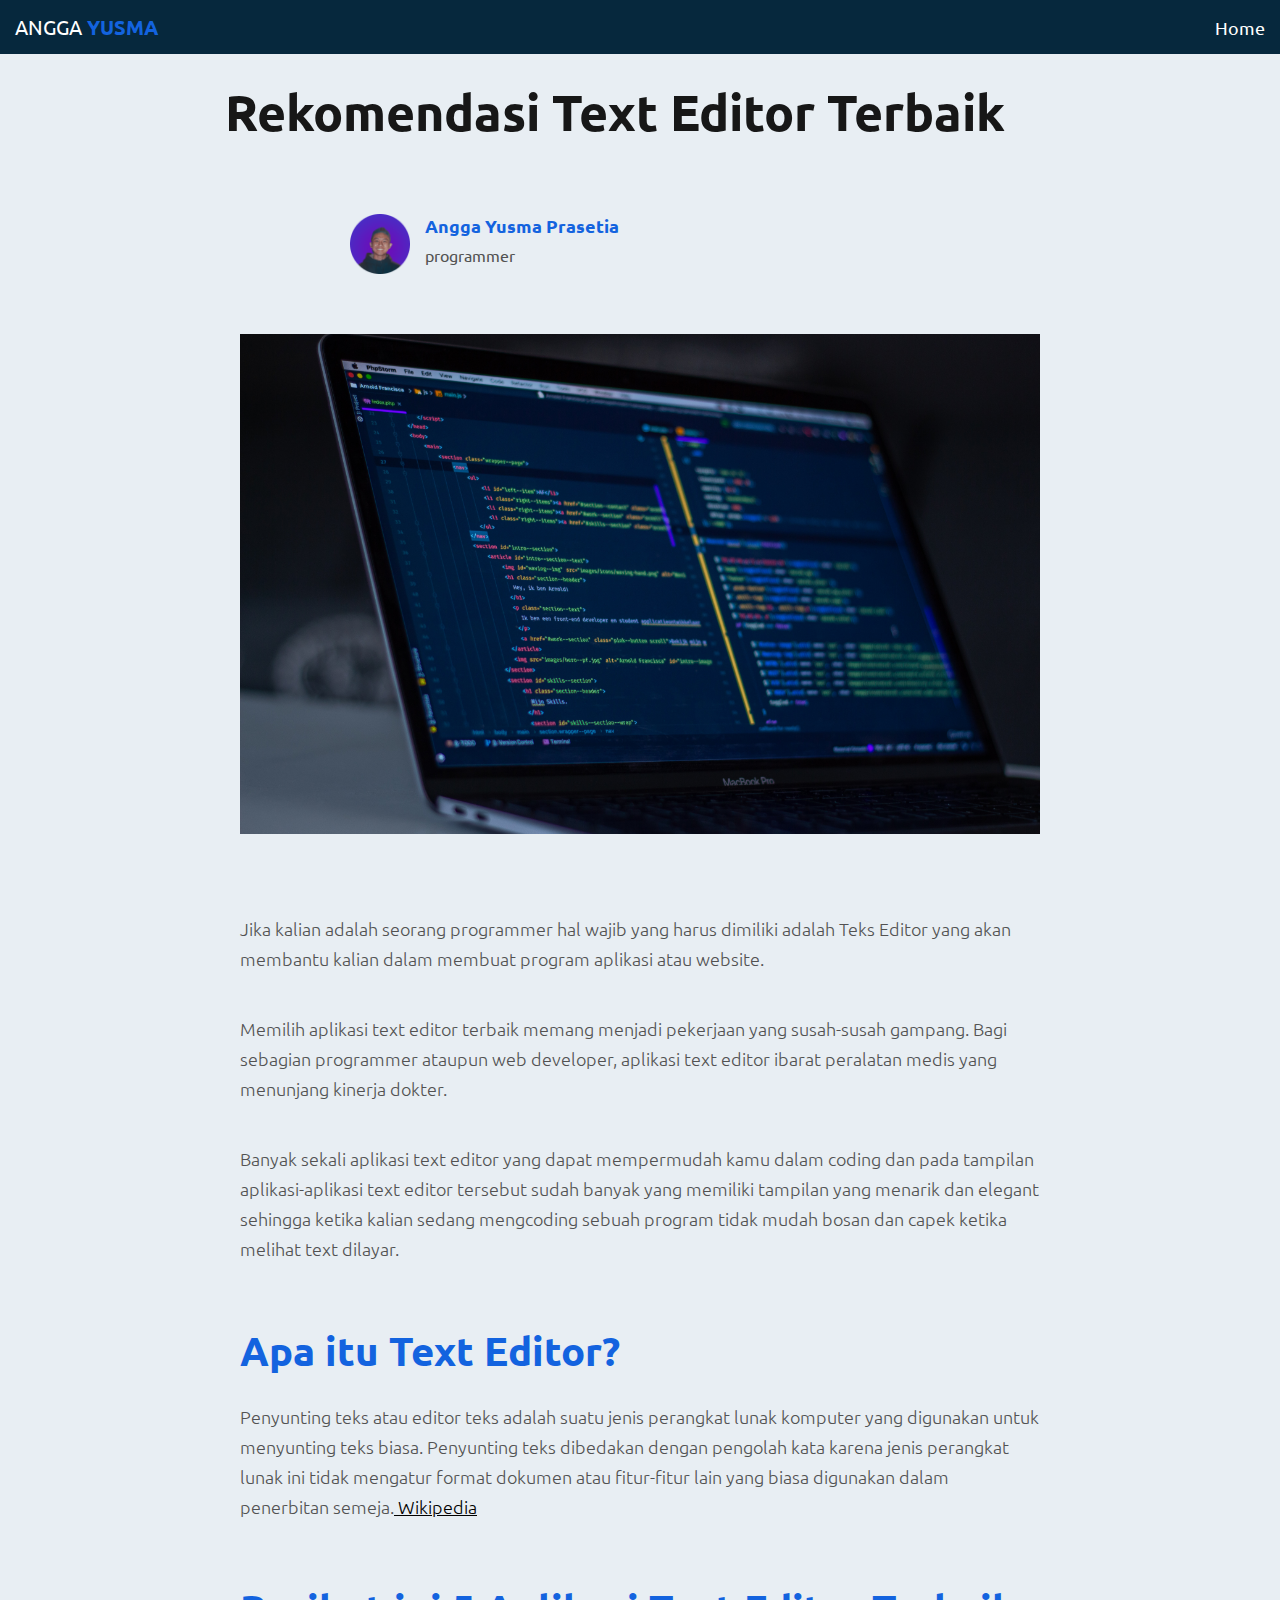
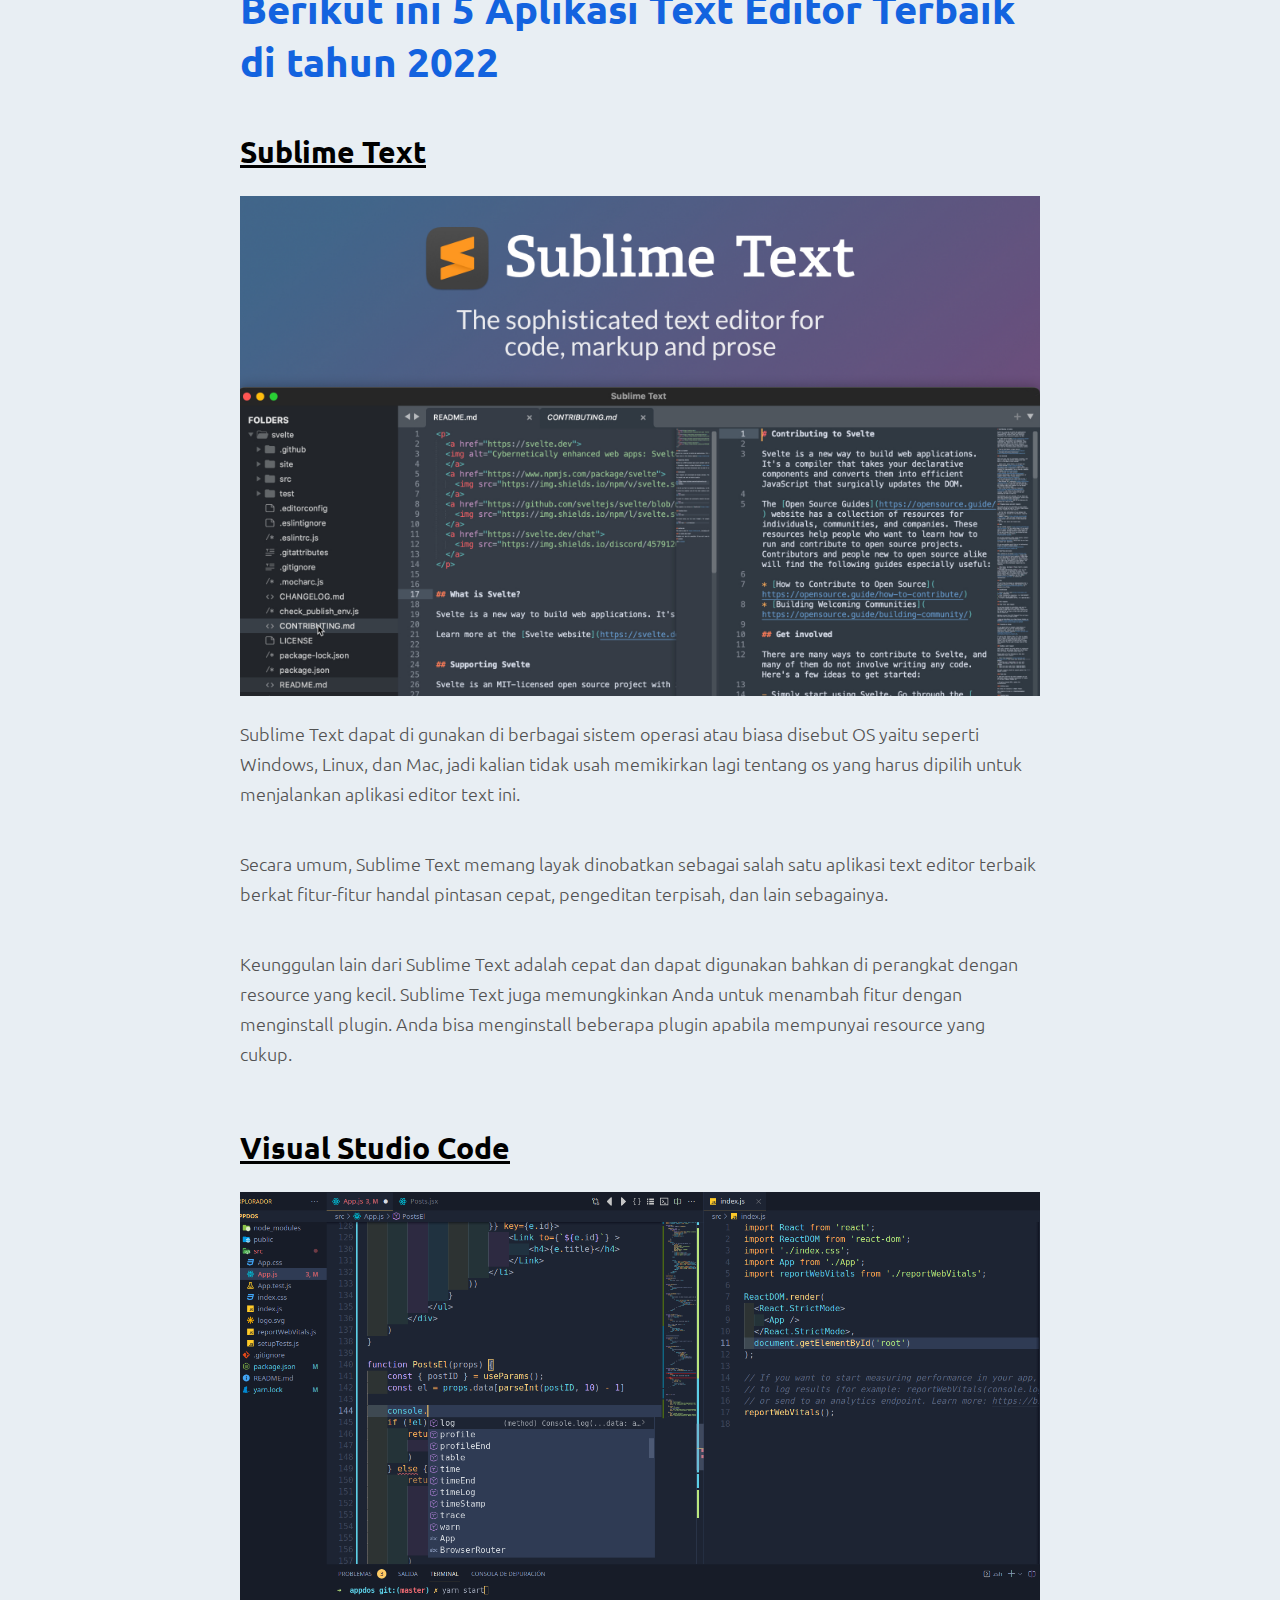
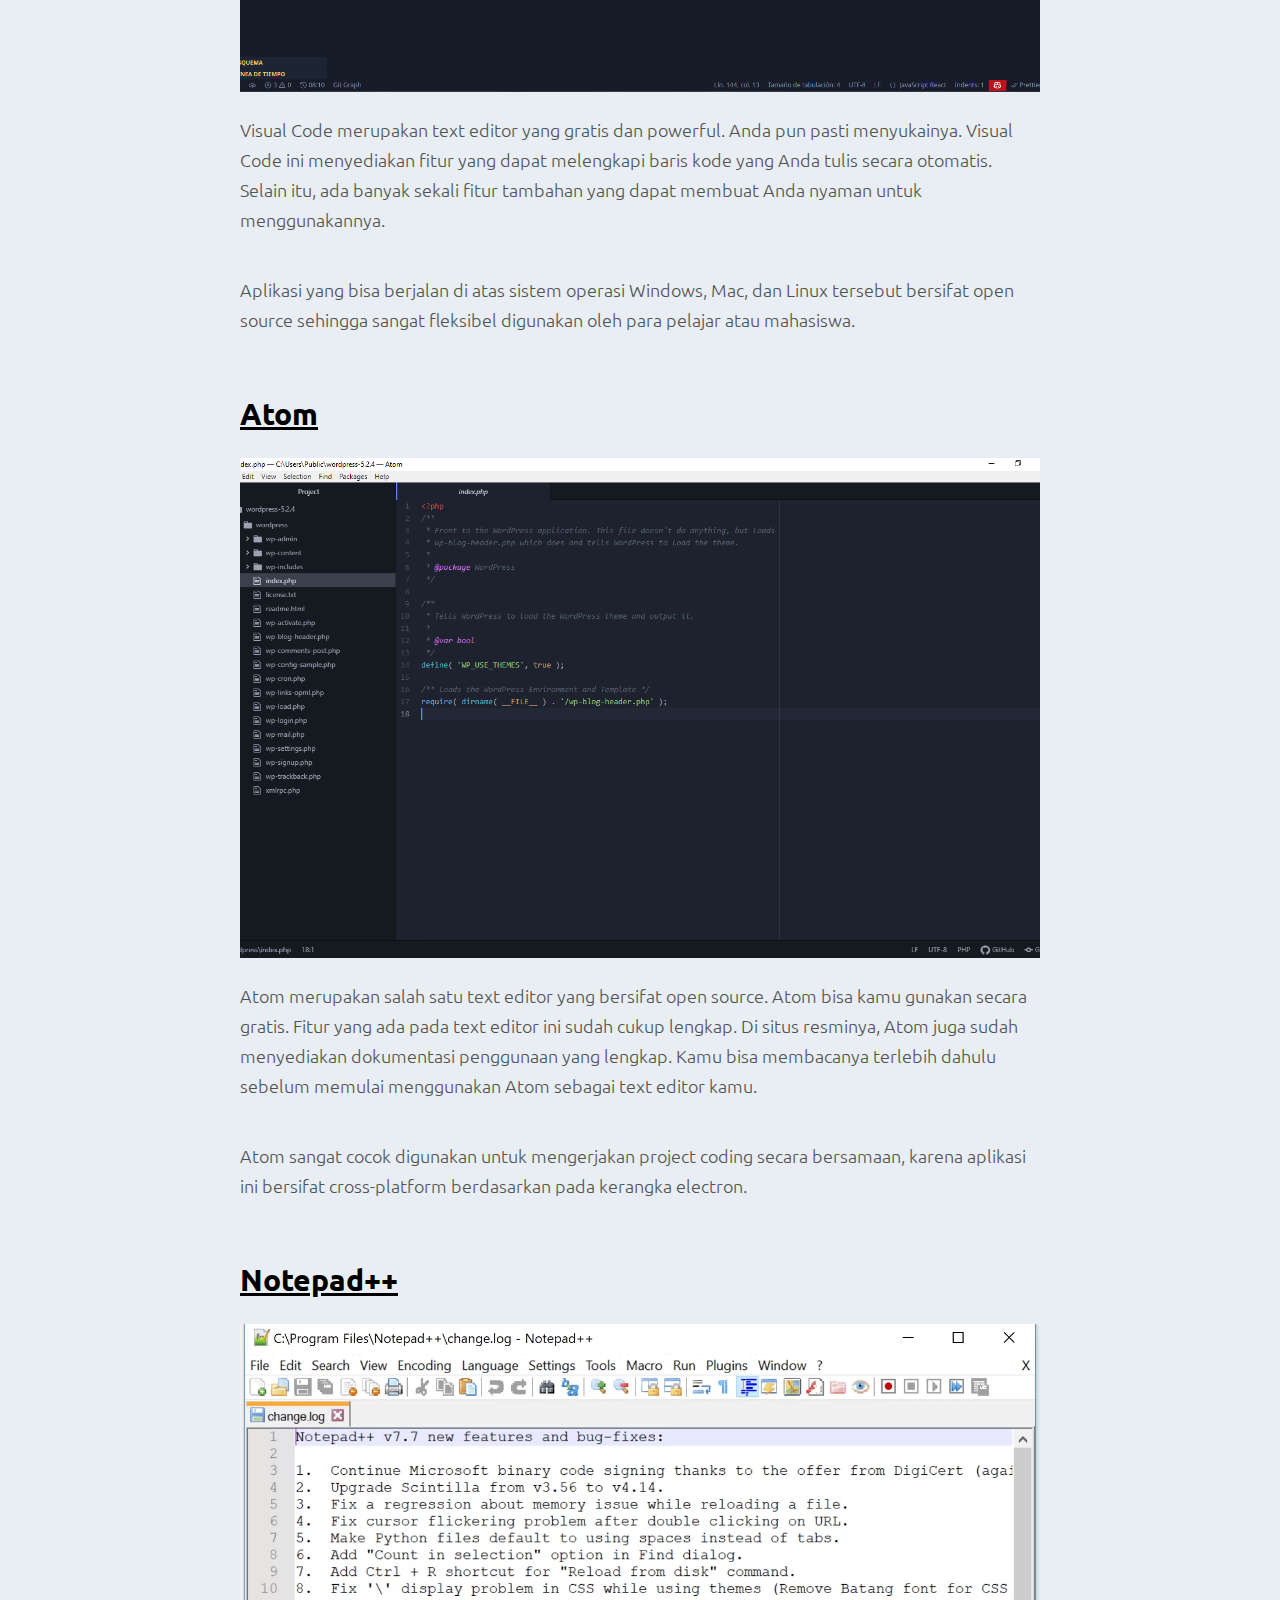
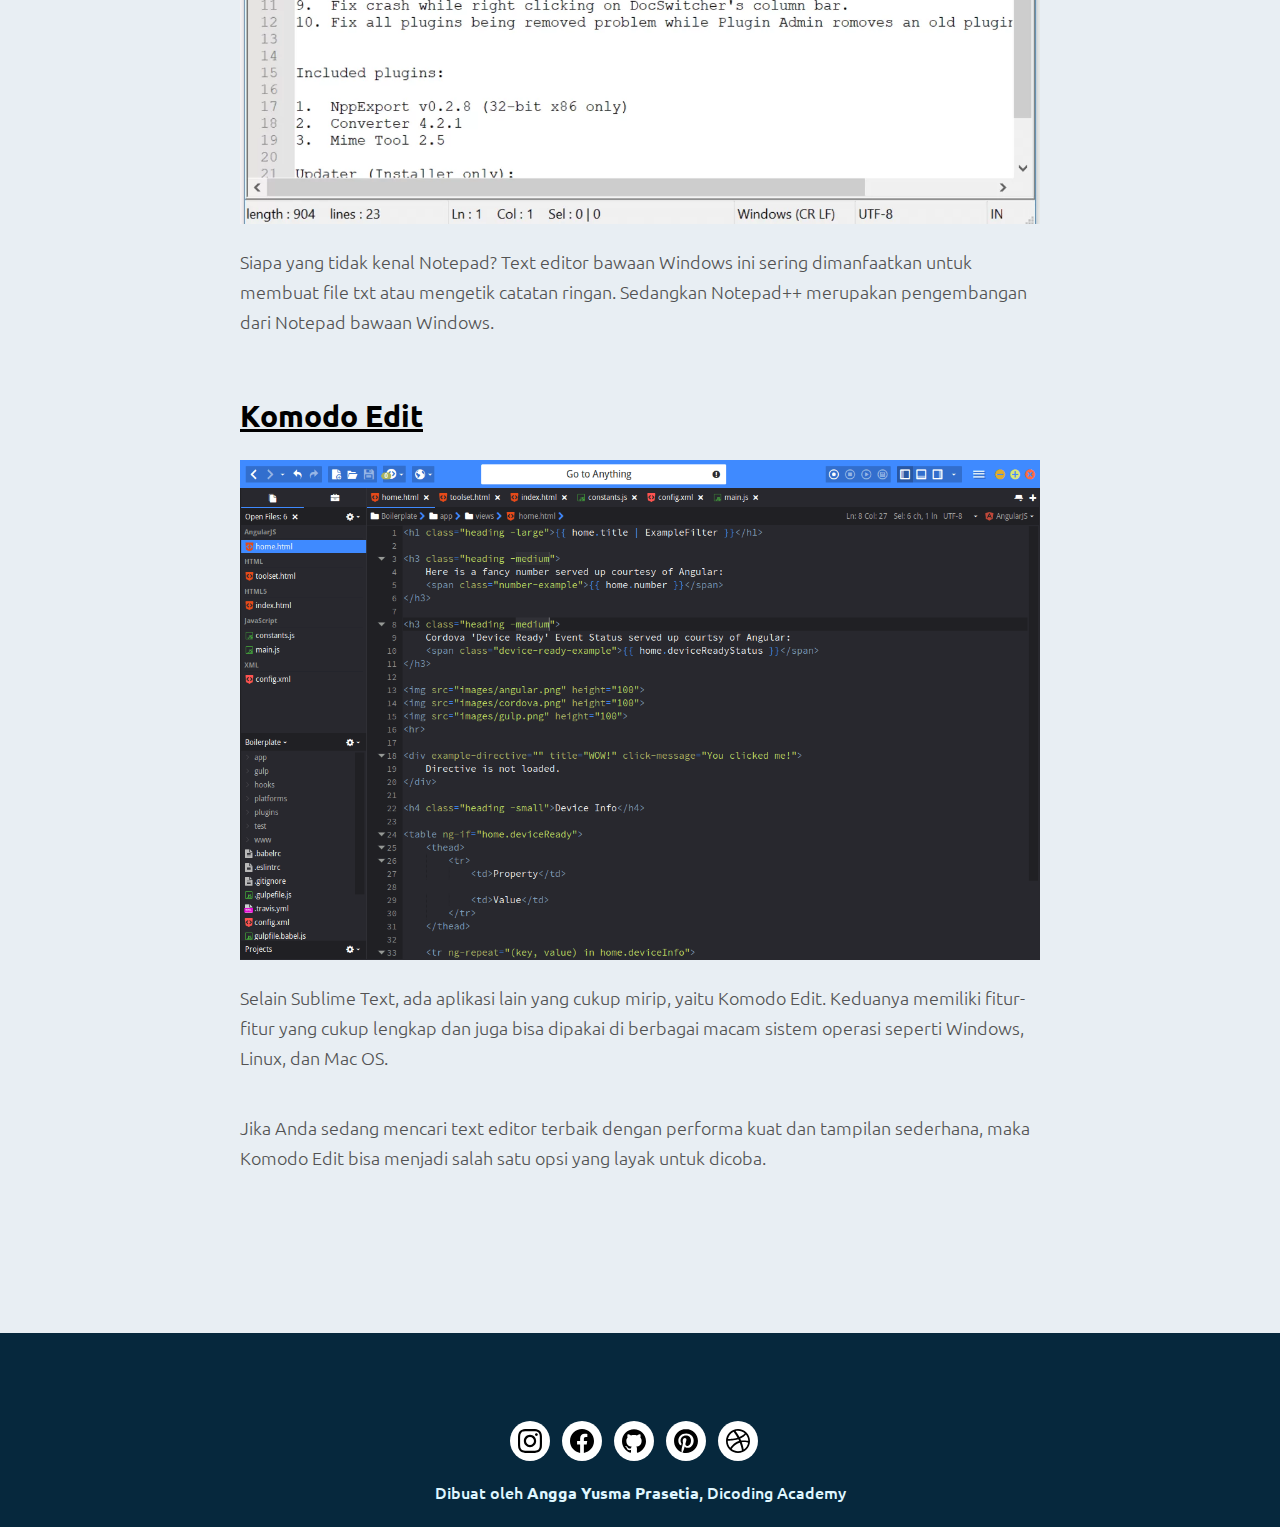
<file: texteditor.html>
<!DOCTYPE html>
<html lang="en">
  <head>
    <meta charset="UTF-8" />
    <meta http-equiv="X-UA-Compatible" content="IE=edge" />
    <link rel="stylesheet" href="asset/style.css" />
    <meta name="viewport" content="width=device-width, initial-scale=1.0" />
    <title>Rekomendasi Text Editor Terbaik</title>
  </head>
  <body>
    <header>
      <div class="header-blog-isi">
        <div class="container">
          <div class="row align-items-center justify-content-between">
            <div class="logo" id="logo">
              <a href="index.html">Angga<span> Yusma</span></a>
            </div>
            <nav class="nav">
              <ul>
                <li><a href="index.html">home</a></li>
              </ul>
            </nav>
          </div>
        </div>
      </div>
    </header>
    <main class="container-blog-isi row">
      <div class="container-blog-isi-judul">
        <div class="isi-blog-isi">
          <h1 class="judul-blog-isi">Rekomendasi Text Editor Terbaik</h1>
        </div>
      </div>

      <div class="author-card row">
        <img src="asset/img/ava gw.png" alt="ava-gw" class="ava-blog-isi" />
        <div class="isi-card">
          <a href="https://www.instagram.com/anggaysm/">Angga Yusma Prasetia</a>
          <p>programmer</p>
        </div>
      </div>
      <div class="sampul-blog container">
        <img
          src="asset/img/blog1.jpg"
          alt="sampul-blog"
          class="sampul-blog-img"
        />
      </div>
      <section class="post-full-content">
        <div class="post-content-blog">
          <p>
            Jika kalian adalah seorang programmer hal wajib yang harus dimiliki
            adalah Teks Editor yang akan membantu kalian dalam membuat program
            aplikasi atau website.
          </p>
          <p>
            Memilih aplikasi text editor terbaik memang menjadi pekerjaan yang
            susah-susah gampang. Bagi sebagian programmer ataupun web developer,
            aplikasi text editor ibarat peralatan medis yang menunjang kinerja
            dokter.
          </p>
          <p>
            Banyak sekali aplikasi text editor yang dapat mempermudah kamu dalam
            coding dan pada tampilan aplikasi-aplikasi text editor tersebut
            sudah banyak yang memiliki tampilan yang menarik dan elegant
            sehingga ketika kalian sedang mengcoding sebuah program tidak mudah
            bosan dan capek ketika melihat text dilayar.
          </p>
          <h1>Apa itu Text Editor?</h1>
          <p>
            Penyunting teks atau editor teks adalah suatu jenis perangkat lunak
            komputer yang digunakan untuk menyunting teks biasa. Penyunting teks
            dibedakan dengan pengolah kata karena jenis perangkat lunak ini
            tidak mengatur format dokumen atau fitur-fitur lain yang biasa
            digunakan dalam penerbitan semeja.<a
              href="https://id.wikipedia.org/wiki/Penyunting_teks"
            >
              Wikipedia
            </a>
          </p>
          <h1>Berikut ini 5 Aplikasi Text Editor Terbaik di tahun 2022</h1>
          <article>
            <h2><a href="https://www.sublimetext.com/">Sublime Text</a></h2>
            <img
              class="img-content-blog"
              src="asset/img/content blog/text-editor/sublim.jpg"
              alt="sublim"
            />
            <p>
              Sublime Text dapat di gunakan di berbagai sistem operasi atau
              biasa disebut OS yaitu seperti Windows, Linux, dan Mac, jadi
              kalian tidak usah memikirkan lagi tentang os yang harus dipilih
              untuk menjalankan aplikasi editor text ini.
            </p>
            <p>
              Secara umum, Sublime Text memang layak dinobatkan sebagai salah
              satu aplikasi text editor terbaik berkat fitur-fitur handal
              pintasan cepat, pengeditan terpisah, dan lain sebagainya.
            </p>
            <p>
              Keunggulan lain dari Sublime Text adalah cepat dan dapat digunakan
              bahkan di perangkat dengan resource yang kecil. Sublime Text juga
              memungkinkan Anda untuk menambah fitur dengan menginstall plugin.
              Anda bisa menginstall beberapa plugin apabila mempunyai resource
              yang cukup.
            </p>
          </article>
          <article>
            <h2>
              <a href="https://code.visualstudio.com/">Visual Studio Code</a>
            </h2>
            <img
              class="img-content-blog"
              src="asset/img/content blog/text-editor/Vsc.png"
              alt="VSC"
            />
            <p>
              Visual Code merupakan text editor yang gratis dan powerful. Anda
              pun pasti menyukainya. Visual Code ini menyediakan fitur yang
              dapat melengkapi baris kode yang Anda tulis secara otomatis.
              Selain itu, ada banyak sekali fitur tambahan yang dapat membuat
              Anda nyaman untuk menggunakannya.
            </p>
            <p>
              Aplikasi yang bisa berjalan di atas sistem operasi Windows, Mac,
              dan Linux tersebut bersifat open source sehingga sangat fleksibel
              digunakan oleh para pelajar atau mahasiswa.
            </p>
          </article>
          <article>
            <h2>
              <a href="https://atom.io/">Atom</a>
            </h2>
            <img
              class="img-content-blog"
              src="asset/img/content blog/text-editor/atom.png"
              alt="atom"
            />
            <p>
              Atom merupakan salah satu text editor yang bersifat open source.
              Atom bisa kamu gunakan secara gratis. Fitur yang ada pada text
              editor ini sudah cukup lengkap. Di situs resminya, Atom juga sudah
              menyediakan dokumentasi penggunaan yang lengkap. Kamu bisa
              membacanya terlebih dahulu sebelum memulai menggunakan Atom
              sebagai text editor kamu.
            </p>
            <p>
              Atom sangat cocok digunakan untuk mengerjakan project coding
              secara bersamaan, karena aplikasi ini bersifat cross-platform
              berdasarkan pada kerangka electron.
            </p>
          </article>
          <article>
            <h2>
              <a href="https://notepad-plus-plus.org/">Notepad++</a>
            </h2>
            <img
              class="img-content-blog"
              src="asset/img/content blog/text-editor/np.webp"
              alt="np"
            />
            <p>
              Siapa yang tidak kenal Notepad? Text editor bawaan Windows ini
              sering dimanfaatkan untuk membuat file txt atau mengetik catatan
              ringan. Sedangkan Notepad++ merupakan pengembangan dari Notepad
              bawaan Windows.
            </p>
          </article>
          <article>
            <h2>
              <a href="https://www.activestate.com/products/komodo-edit/"
                >Komodo Edit</a
              >
            </h2>
            <img
              class="img-content-blog"
              src="asset/img/content blog/text-editor/komodo.png"
              alt="komodo"
            />
            <p>
              Selain Sublime Text, ada aplikasi lain yang cukup mirip, yaitu
              Komodo Edit. Keduanya memiliki fitur-fitur yang cukup lengkap dan
              juga bisa dipakai di berbagai macam sistem operasi seperti
              Windows, Linux, dan Mac OS.
            </p>
            <p>
              Jika Anda sedang mencari text editor terbaik dengan performa kuat
              dan tampilan sederhana, maka Komodo Edit bisa menjadi salah satu
              opsi yang layak untuk dicoba.
            </p>
          </article>
        </div>
      </section>
    </main>
    <footer class="footer">
      <div class="container-footer">
        <div class="footer-content">
          <div class="container-sosmed">
            <a href="https://www.instagram.com/anggaysm/" target="_blank" class="sosmed"><svg
            role="img"
            width="24"
            viewBox="0 0 24 24"
            class="fill-current"
            xmlns="http://www.w3.org/2000/svg"
            >
             <title>Instagram</title>
             <path
              d="M12 0C8.74 0 8.333.015 7.053.072 5.775.132 4.905.333 4.14.63c-.789.306-1.459.717-2.126 1.384S.935 3.35.63  4.14C.333 4.905.131 5.775.072 7.053.012 8.333 0 8.74 0 12s.015 3.667.072 4.947c.06 1.277.261 2.148.558 2.913.306.788.717 1.459 1.384 2.126.667.666 1.336 1.079 2.126 1.384.766.296 1.636.499 2.913.558C8.333 23.988 8.74 24 12 24s3.667-.015 4.947-.072c1.277-.06 2.148-.262 2.913-.558.788-.306 1.459-.718 2.126-1.384.666-.667 1.079-1.335 1.384-2.126.296-.765.499-1.636.558-2.913.06-1.28.072-1.687.072-4.947s-.015-3.667-.072-4.947c-.06-1.277-.262-2.149-.558-2.913-.306-.789-.718-1.459-1.384-2.126C21.319 1.347 20.651.935 19.86.63c-.765-.297-1.636-.499-2.913-.558C15.667.012 15.26 0 12 0zm0 2.16c3.203 0 3.585.016 4.85.071 1.17.055 1.805.249 2.227.415.562.217.96.477 1.382.896.419.42.679.819.896 1.381.164.422.36 1.057.413 2.227.057 1.266.07 1.646.07 4.85s-.015 3.585-.074 4.85c-.061 1.17-.256 1.805-.421 2.227-.224.562-.479.96-.899 1.382-.419.419-.824.679-1.38.896-.42.164-1.065.36-2.235.413-1.274.057-1.649.07-4.859.07-3.211 0-3.586-.015-4.859-.074-1.171-.061-1.816-.256-2.236-.421-.569-.224-.96-.479-1.379-.899-.421-.419-.69-.824-.9-1.38-.165-.42-.359-1.065-.42-2.235-.045-1.26-.061-1.649-.061-4.844 0-3.196.016-3.586.061-4.861.061-1.17.255-1.814.42-2.234.21-.57.479-.96.9-1.381.419-.419.81-.689 1.379-.898.42-.166 1.051-.361 2.221-.421 1.275-.045 1.65-.06 4.859-.06l.045.03zm0 3.678c-3.405 0-6.162 2.76-6.162 6.162 0 3.405 2.76 6.162 6.162 6.162 3.405 0 6.162-2.76 6.162-6.162 0-3.405-2.76-6.162-6.162-6.162zM12 16c-2.21 0-4-1.79-4-4s1.79-4 4-4 4 1.79 4 4-1.79 4-4 4zm7.846-10.405c0 .795-.646 1.44-1.44 1.44-.795 0-1.44-.646-1.44-1.44 0-.794.646-1.439 1.44-1.439.793-.001 1.44.645 1.44 1.439z"
              ></a>
            <a href="https://www.instagram.com/anggaysm/" target="_blank" class="sosmed"><svg
            role="img"
            viewBox="0 0 24 24"
            width="24"
            class="fill-current"
            xmlns="http://www.w3.org/2000/svg"
          >
            <title>Facebook</title>
            <path
              d="M24 12.073c0-6.627-5.373-12-12-12s-12 5.373-12 12c0 5.99 4.388 10.954 10.125 11.854v-8.385H7.078v-3.47h3.047V9.43c0-3.007 1.792-4.669 4.533-4.669 1.312 0 2.686.235 2.686.235v2.953H15.83c-1.491 0-1.956.925-1.956 1.874v2.25h3.328l-.532 3.47h-2.796v8.385C19.612 23.027 24 18.062 24 12.073z"
            />
          </svg></a>

          <a href="https://github.com/Anggaysm" target="_blank" class="sosmed"><svg width="24" role="img" viewBox="0 0 24 24" xmlns="http://www.w3.org/2000/svg"><title>GitHub</title><path d="M12 .297c-6.63 0-12 5.373-12 12 0 5.303 3.438 9.8 8.205 11.385.6.113.82-.258.82-.577 0-.285-.01-1.04-.015-2.04-3.338.724-4.042-1.61-4.042-1.61C4.422 18.07 3.633 17.7 3.633 17.7c-1.087-.744.084-.729.084-.729 1.205.084 1.838 1.236 1.838 1.236 1.07 1.835 2.809 1.305 3.495.998.108-.776.417-1.305.76-1.605-2.665-.3-5.466-1.332-5.466-5.93 0-1.31.465-2.38 1.235-3.22-.135-.303-.54-1.523.105-3.176 0 0 1.005-.322 3.3 1.23.96-.267 1.98-.399 3-.405 1.02.006 2.04.138 3 .405 2.28-1.552 3.285-1.23 3.285-1.23.645 1.653.24 2.873.12 3.176.765.84 1.23 1.91 1.23 3.22 0 4.61-2.805 5.625-5.475 5.92.42.36.81 1.096.81 2.22 0 1.606-.015 2.896-.015 3.286 0 .315.21.69.825.57C20.565 22.092 24 17.592 24 12.297c0-6.627-5.373-12-12-12"/></svg></a>
          <a href="https://id.pinterest.com/amsuy2/_created/" target="_blank" class="sosmed"><svg
            role="img"
            viewBox="0 0 24 24"
            xmlns="http://www.w3.org/2000/svg"
            width="24"
            class="fill-current"
          >
            <title>Pinterest</title>
            <path
              d="M12.017 0C5.396 0 .029 5.367.029 11.987c0 5.079 3.158 9.417 7.618 11.162-.105-.949-.199-2.403.041-3.439.219-.937 1.406-5.957 1.406-5.957s-.359-.72-.359-1.781c0-1.663.967-2.911 2.168-2.911 1.024 0 1.518.769 1.518 1.688 0 1.029-.653 2.567-.992 3.992-.285 1.193.6 2.165 1.775 2.165 2.128 0 3.768-2.245 3.768-5.487 0-2.861-2.063-4.869-5.008-4.869-3.41 0-5.409 2.562-5.409 5.199 0 1.033.394 2.143.889 2.741.099.12.112.225.085.345-.09.375-.293 1.199-.334 1.363-.053.225-.172.271-.401.165-1.495-.69-2.433-2.878-2.433-4.646 0-3.776 2.748-7.252 7.92-7.252 4.158 0 7.392 2.967 7.392 6.923 0 4.135-2.607 7.462-6.233 7.462-1.214 0-2.354-.629-2.758-1.379l-.749 2.848c-.269 1.045-1.004 2.352-1.498 3.146 1.123.345 2.306.535 3.55.535 6.607 0 11.985-5.365 11.985-11.987C23.97 5.39 18.592.026 11.985.026L12.017 0z"
            />
          </svg></a>
          <a href="https://dribbble.com/anggaysm" target="_blank" class="sosmed"><svg
            role="img"
            viewBox="0 0 24 24"
            xmlns="http://www.w3.org/2000/svg"
            width="24"
            class="fill-current"
          >
            <title>Dribbble</title>
            <path
              d="M12 24C5.385 24 0 18.615 0 12S5.385 0 12 0s12 5.385 12 12-5.385 12-12 12zm10.12-10.358c-.35-.11-3.17-.953-6.384-.438 1.34 3.684 1.887 6.684 1.992 7.308 2.3-1.555 3.936-4.02 4.395-6.87zm-6.115 7.808c-.153-.9-.75-4.032-2.19-7.77l-.066.02c-5.79 2.015-7.86 6.025-8.04 6.4 1.73 1.358 3.92 2.166 6.29 2.166 1.42 0 2.77-.29 4-.814zm-11.62-2.58c.232-.4 3.045-5.055 8.332-6.765.135-.045.27-.084.405-.12-.26-.585-.54-1.167-.832-1.74C7.17 11.775 2.206 11.71 1.756 11.7l-.004.312c0 2.633.998 5.037 2.634 6.855zm-2.42-8.955c.46.008 4.683.026 9.477-1.248-1.698-3.018-3.53-5.558-3.8-5.928-2.868 1.35-5.01 3.99-5.676 7.17zM9.6 2.052c.282.38 2.145 2.914 3.822 6 3.645-1.365 5.19-3.44 5.373-3.702-1.81-1.61-4.19-2.586-6.795-2.586-.825 0-1.63.1-2.4.285zm10.335 3.483c-.218.29-1.935 2.493-5.724 4.04.24.49.47.985.68 1.486.08.18.15.36.22.53 3.41-.43 6.8.26 7.14.33-.02-2.42-.88-4.64-2.31-6.38z"
            />
            </svg>
          </a>
        </div>
          <p class="susun">Dibuat oleh <a href="https://www.instagram.com/anggaysm/" target="_blank" class="susun-nama">Angga Yusma Prasetia</a>, Dicoding Academy</p>
        </div>
      </div>
    </footer>
  </body>
</html>
</file>
<file: asset/style.css>
@import url("https://fonts.googleapis.com/css2?family=Ubuntu:wght@400;500;700&display=swap");
html {
  scroll-behavior: smooth;
}
:root {
  --color-1: #06283d;
  --text-color: #525252;
  --title-color: #1363df;
}
body {
  font-family: "Ubuntu", sans-serif;
  background-color: #e8eef3;
}
* {
  box-sizing: border-box;
  margin: 0;
  padding: 0;
}
ul {
  list-style: none;
}
a {
  text-decoration: none;
}
.container {
  max-width: 1170px;
  margin: auto;
}
.row {
  display: flex;
  flex-wrap: wrap;
}
.align-items-center {
  align-items: center;
}
.justify-content-between {
  justify-content: space-between;
}
/*header*/
.header {
  background-color: transparent;
  padding: 12px 0;
  line-height: 1.5;
  position: relative;
}

.header .logo,
.header .nav {
  padding: 0 15px;
}

.header .logo {
  font-family: "Ubuntu", sans-serif;
}
.header .logo a {
  font-size: 20px;
  color: #ffffff;
  text-transform: uppercase;
}

.header .logo a span {
  color: #1363df;
  font-weight: bold;
}
.header .nav ul li {
  display: inline-block;
  margin-left: 40px;
}
.header .nav ul li a {
  display: block;
  font-size: 16px;
  text-transform: capitalize;
  color: #ffffff;
  padding: 10px 0;
  transition: all 0.5s ease;
}
.header .nav ul li a.active,
.header .nav ul li a:hover {
  color: #47b5ff;
}
.nav-toggler {
  height: 34px;
  width: 44px;
  background-color: #ffffff;
  border-radius: 4px;
  cursor: pointer;
  border: none;
  display: none;
  margin-right: 15px;
}
.nav-toggler:focus {
  outline: none;
  box-shadow: 0 0 15px rgba(255, 255, 255, 0.5);
}
.nav-toggler span {
  height: 2px;
  width: 20px;
  background-color: var(--color-1);
  display: block;
  margin: auto;
  position: relative;
  transition: all 0.3s ease;
}
.nav-toggler.active span {
  background-color: transparent;
}
.nav-toggler span::before,
.nav-toggler span::after {
  content: "";
  position: absolute;
  left: 0;
  top: 0;
  width: 100%;
  height: 100%;
  background-color: var(--color-1);
  transition: all 0.3s ease;
}
.nav-toggler span::before {
  transform: translateY(-6px);
}
.nav-toggler.active span::before {
  transform: rotate(45deg);
}
.nav-toggler span::after {
  transform: translateY(6px);
}
.nav-toggler.active span::after {
  transform: rotate(135deg);
}
@media (max-width: 991px) {
  .nav-toggler {
    display: block;
  }
  .header .nav {
    width: 100%;
    padding: 0;
    max-height: 0px;
    overflow: hidden;
    visibility: hidden;
    transition: all 0.5s ease;
  }
  .header .nav.open {
    visibility: visible;
  }
  .header .nav ul {
    padding: 12px 15px 0;
    margin-top: 12px;
    border-top: 1px solid rgba(255, 255, 255, 0.2);
  }
  .header .nav ul li {
    display: block;
    margin: 0;
  }
}

.header-home {
  background: #efefef url(../asset/img/1.jpg);
  background-size: cover;
  background-position: center center;

  text-align: center;
  color: white;
  position: relative;
  height: 850px;
}

.overlay {
  position: absolute;
  top: 0;
  left: 0;
  width: 100%;
  height: 100%;
  background: rgba(0, 0, 0, 0.5);
}

.header-content {
  position: absolute;
  width: 100%;
  top: 50%;
  transform: translateY(-50%);
  text-align: ‌ center;
  color: $white;
}

.header-content p {
  font-size: 20px;
  font-weight: 300;
  margin-bottom: 5px;
}

.header-content h6 {
  font-size: 128px;
  font-weight: 700;
  margin-bottom: 5px;
  text-transform: uppercase;
}

@media (max-width: 670px) {
  .header-content h6 {
    font-size: 64px;
  }
  .header-home {
    height: 910px;
  }
}

.to-top {
  background-color: #06283d;
  position: fixed;
  bottom: 20px;
  right: 32px;
  width: 40px;
  height: 40px;
  border-radius: 50%;
  display: flex;
  align-items: center;
  justify-content: center;
  transition: all 0.4s;
  pointer-events: none;
  opacity: 0;
}

.to-top .svg-icon {
  height: 40px;
  width: 40px;
  fill: #1363df;
}
.to-top .svg-icon:hover {
  fill: #47b5ff;
}
.to-top.active {
  pointer-events: auto;
  opacity: 1;
}

.about-content {
  width: 100%;
  padding: 150px 50px 200px 0;
  margin: 0 auto;
  display: flex;
  flew-wrap: wrap;
  align-items: center;
  justify-content: center;
}

.about-site {
  width: 600px;
  margin: 0 auto;
  padding: 0 0 0 50px;
}

.about-site h2 {
  font-size: 48px;
  font-weight: 700;
  /* margin-bottom: 20px; */
  color: #1363df;
  padding-bottom: 40px;
  padding-top: 40px;
}

.about-site p {
  font-size: 18px;
  line-height: 1.7;
  color: var(--text-color);
}

.card {
  box-shadow: 0 4px 8px 0 rgba(0, 0, 0, 0.2);
  padding: 20px;
  margin: 20px auto 0 auto;
  width: 345px;
}

.about-me {
  margin-top: 20px;
  align-items: center;
}
.about-me h2 {
  font-size: 24px;
  font-weight: 500;
  margin: 20px 0 10px 0;
  text-align: center;
  color: #1363df;
}

.ava-gw {
  display: block;
  width: 124px;
  margin: 20px auto 20px auto;
}

.nama-gw {
  font-size: 20px;
  font-weight: 500;
  margin-bottom: 5px;
  text-align: center;
  color: black;
}

.profesi {
  font-size: 16px;
  font-weight: 300;
  text-align: center;
  color: var(--text-color);
  margin: 10px auto;
}

.cita {
  font-size: 16px;
  font-weight: 300;
  text-align: center;
  color: var(--text-color);
  margin: 10px auto;
  font-style: italic;
  margin: 30px auto 50px auto;
}

.cita span {
  color: #06283d;
}

.lahir {
  color: var(--text-color);
  font-size: 16px;
  text-align: end;
}

@media (max-width: 980px) {
  .container-about {
    display: block;
  }
  .about-content {
    padding: 0;
    weight: 100%;
    display: block;
  }

  .about-site {
    width: 70%;
    padding: 50px 0;
    margin: 50px auto;
  }

  .card {
    width: 100%;
    margin: 0 auto;
    box-shadow: none;
  }
}

.blog {
  padding-top: 90px;
  padding-bottom: 128px;
  background-color: #f1f5f9;
}

.container-blog {
  width: 100%;
  margin-right: auto;
  margin-left: auto;
  padding-right: 16px;
  padding-left: 16px;
}
@media (min-width: 640px) {
  .container {
    max-width: 640px;
  }
}
@media (min-width: 768px) {
  .container {
    max-width: 768px;
  }
}
@media (min-width: 1024px) {
  .container {
    max-width: 1024px;
  }
}
@media (min-width: 1280px) {
  .container {
    max-width: 1280px;
  }
}
@media (min-width: 1320px) {
  .container {
    max-width: 1320px;
  }
}

.header-blog {
  width: 100%;
  padding: 0 16px 0 16px;
}

.content-header-blog {
  margin-left: auto;
  margin-right: auto;
  text-align: center;
  margin: 0 0 64px 0;
}

.content-header-blog h4 {
  font-size: 24px;
  font-weight: 600;
  margin-bottom: 20px;
  color: var(--title-color);
  margin-bottom: 8px;
}

.content-header-blog h2 {
  font-weight: 700;
  font-size: 36px;
  margin-bottom: 16px;
  color: #06283d;
}

.content-header-blog p {
  font-size: 16px;
  font-weight: 500;
  color: var(--text-color);
  margin-bottom: 20px;
}

.content-blog {
  display: flex;
  flex-wrap: wrap;
}

@media (min-width: 1280px) {
  .blog-items {
    width: 1/3 * 100%;
    padding: 20px 40px;
  }
}

@media (min-width: 1024px) {
  .blog-items {
    width: 50%;
    padding: 0 16px;
  }
}

.blog-card {
  background-color: #fff;
  border-radius: 12px;
  box-shadow: 0 4px 8px 0 rgba(0, 0, 0, 0.2);
  overflow: hidden;
  margin-bottom: 30px;
  margin-right: 40px;
  margin-left: 40px;
}

.blog-card img {
  width: 100%;
}

.text-blog-items {
  padding: 32px 24px;
}

.judul-blog {
  display: block;
  font-weight: 600;
  font-size: 20px;
  margin-bottom: 8px;
  color: var(--color-1);
  overflow: hidden;
  text-overflow: ellipsis;
  white-space: nowrap;
}

.judul-blog:hover {
  color: var(--title-color);
}

.isi-blog {
  font-size: 16px;
  font-weight: 300;
  color: var(--text-color);
  margin-bottom: 20px;
}

.lanjutan-blog {
  font-size: 14px;
  font-weight: 500;
  color: #fff;
  margin-bottom: 20px;
  background-color: var(--title-color);
  padding: 8px 16px;
  border-radius: 8px;
}

.lanjutan-blog:hover {
  opacity: 0.8;
}

@media (max-width: 600px) {
  .blog-items {
    width: 100%;
    padding: 0 16px;
  }
}

.footer {
  background-color: var(--color-1);
  padding: 48px 0 24px 0;
}

.container-footer {
  width: 100%;
  margin: 0 auto;
  padding: 0 16px;
}

.footer-content {
  width: 100%;
  padding-top: 40px;
  border-top-width: 1px;
  border-color: #334155;
}

.container-sosmed {
  display: flex;
  flex-wrap: wrap;
  justify-content: center;
  margin-bottom: 20px;
}

.sosmed {
  width: 40px;
  height: 40px;
  display: flex;
  justify-content: center;
  align-items: center;
  background-color: #fff;
  margin: 0 12px 0 0;
  border-radius: 9999px;
  transition-duration: 150ms;
  transition-timing-function: cubic-bezier(0.4, 0, 0.2, 1);
  transition-duration: 150ms;
}

.sosmed:hover {
  transform: scale(1.1);
  background-color: #47b5ff;
}

.susun {
  font-weight: 500;
  font-size: 16px;
  color: #dff6ff;
  text-align: center;
}

.susun-nama {
  font-weight: 700;
  color: #dff6ff;
}

.susun-nama:hover {
  color: var(--title-color);
}

/* isi Blog */
.header-blog-isi {
  background-color: var(--color-1);
  padding: 12px 0;
  line-height: 1.5;
  position: fixed;
  width: 100%;
  z-index: 1;
}

.header-blog-isi .logo,
.header .nav {
  padding: 0 15px;
}

.header-blog-isi .logo {
  font-family: "Ubuntu", sans-serif;
}
.header-blog-isi .logo a {
  font-size: 20px;
  color: #ffffff;
  text-transform: uppercase;
}

.header-blog-isi .logo a span {
  color: #1363df;
  font-weight: bold;
}

.header-blog-isi .nav ul li {
  display: inline-block;
}
.header-blog-isi .nav ul li a {
  display: block;
  font-size: 18px;
  text-transform: capitalize;
  color: #ffffff;
  padding: 0 15px;
  transition: all 0.5s ease;
}
.header-blog-isi .nav ul li a.active,
.header-blog-isi .nav ul li a:hover {
  color: var(--color-1);
  background-color: #fff;
}

.container-blog-isi-judul {
  width: 100%;
  padding: 80px 50px 70px 0;
  margin: 0 auto;
  display: flex;
  flew-wrap: wrap;
  align-items: center;
  justify-content: center;
}

.judul-blog-isi {
  font-size: 50px;
  font-weight: 700;
  display: block;
  color: #171717;
}

.author-card {
  height: 80px;
  width: 100%;
  padding: 0 0 20px 230px;
  display: flex;
  justify-content: start;
  margin: 0 0 0 120px;
}

.ava-blog-isi {
  height: 60px;
  width: 60px;
  min-height: auto;
  max-width: 100%;
  min-width: auto;
  align-self: center;
}

.isi-card {
  height: 60px;
  width: 300px;
  min-height: auto;
  min-width: auto;
  display: block;
  text-align: left;
}

.isi-card a {
  display: inline;
  cursor: pointer;
  text-align: center;
  justify-content: center;
  padding: 7px 0 0 15px;
  font-size: 18px;
  font-weight: 700;
  color: var(--title-color);
}

.isi-card p {
  padding: 7px 15px;
  justify-content: center;
  color: var(--text-color);
}

.sampul-blog {
  display: flex;
  flex-wrap: wrap;
  justify-content: center;
  max-height: 800px;
  max-width: 100%;
}
.sampul-blog img {
  margin: 40px 0 0 0;
  height: 500px;
  width: 800px;
  justify-content: center;
  object-fit: cover;
}

.post-full-content {
  padding: 80px 0 120px 0;
  margin: 0 auto;
  width: 800px;
}

.post-content-blog p {
  font-size: 18px;
  font-weight: 300;
  color: var(--text-color);
  margin-bottom: 20px;
  padding: 0 0 20px 0;
  line-height: 30px;
}

.post-content-blog h1 {
  font-size: 40px;
  font-weight: 700;
  color: var(--title-color);
  margin-bottom: 25px;
  padding-top: 20px;
}

.post-content-blog a {
  color: #000;
  text-decoration: underline;
}

.post-content-blog h2 {
  font-size: 30px;
  font-weight: 700;
  color: #000;
  margin-bottom: 25px;
  padding-top: 20px;
}

.img-content-blog {
  height: 500px;
  width: 800px;
  justify-content: center;
  object-fit: cover;
  margin-bottom: 20px;
}

@media (max-width: 768px) {
  .header-blog-isi {
    padding: 12px 0;
  }
  .header-blog-isi .logo a {
    font-size: 18px;
  }
  .header-blog-isi .nav ul li a {
    font-size: 16px;
  }
  .container-blog-isi-judul {
    padding: 80px 20px 70px 0;
  }
  .judul-blog-isi {
    font-size: 40px;
  }
  .author-card {
    padding: 0 0 20px 20px;
  }
  .ava-blog-isi {
    height: 40px;
    width: 40px;
  }
  .post-content-blog p {
    font-size: 18px;
  }

  .sampul-blog {
    flex-direction: column;
  }
  .sampul-blog-img {
    height: 400px;
    width: 600px;
    margin: 0 auto;
    align-items: center;
    justify-content: center;
  }
}
</file>
